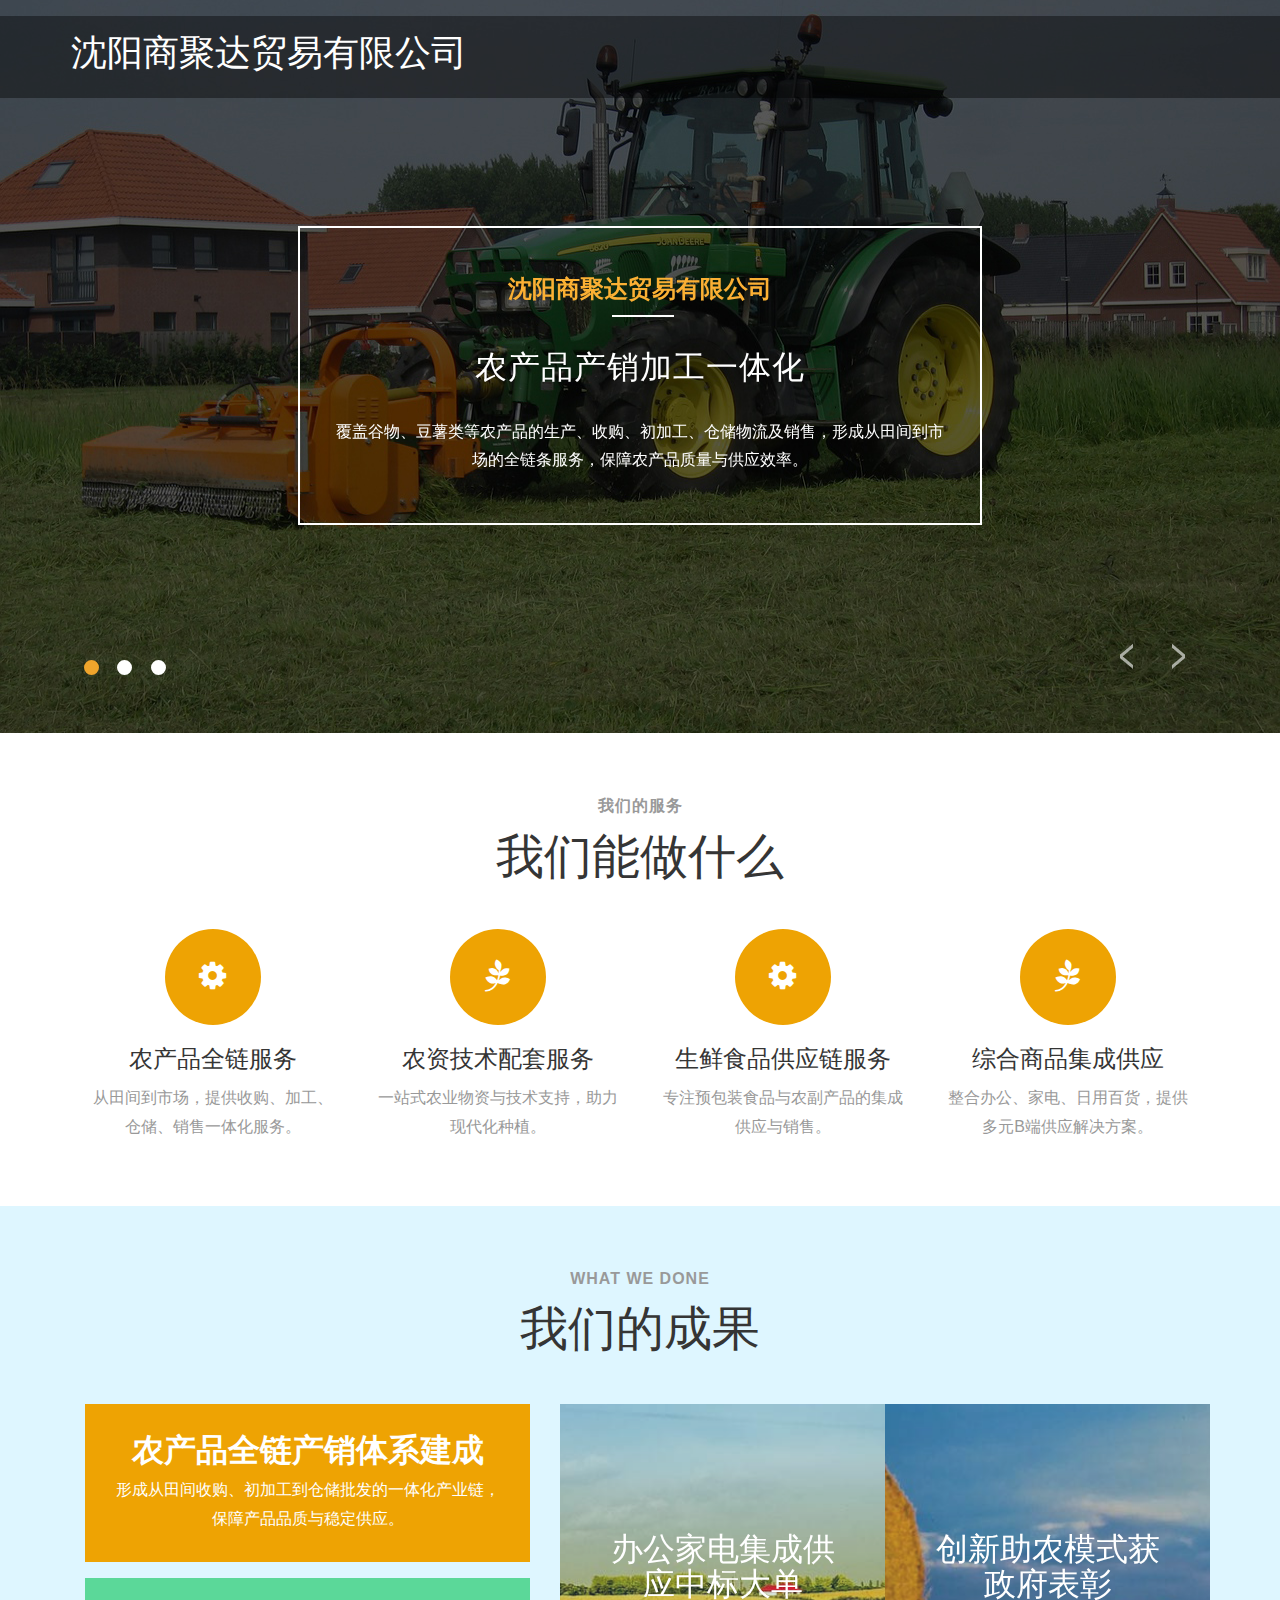
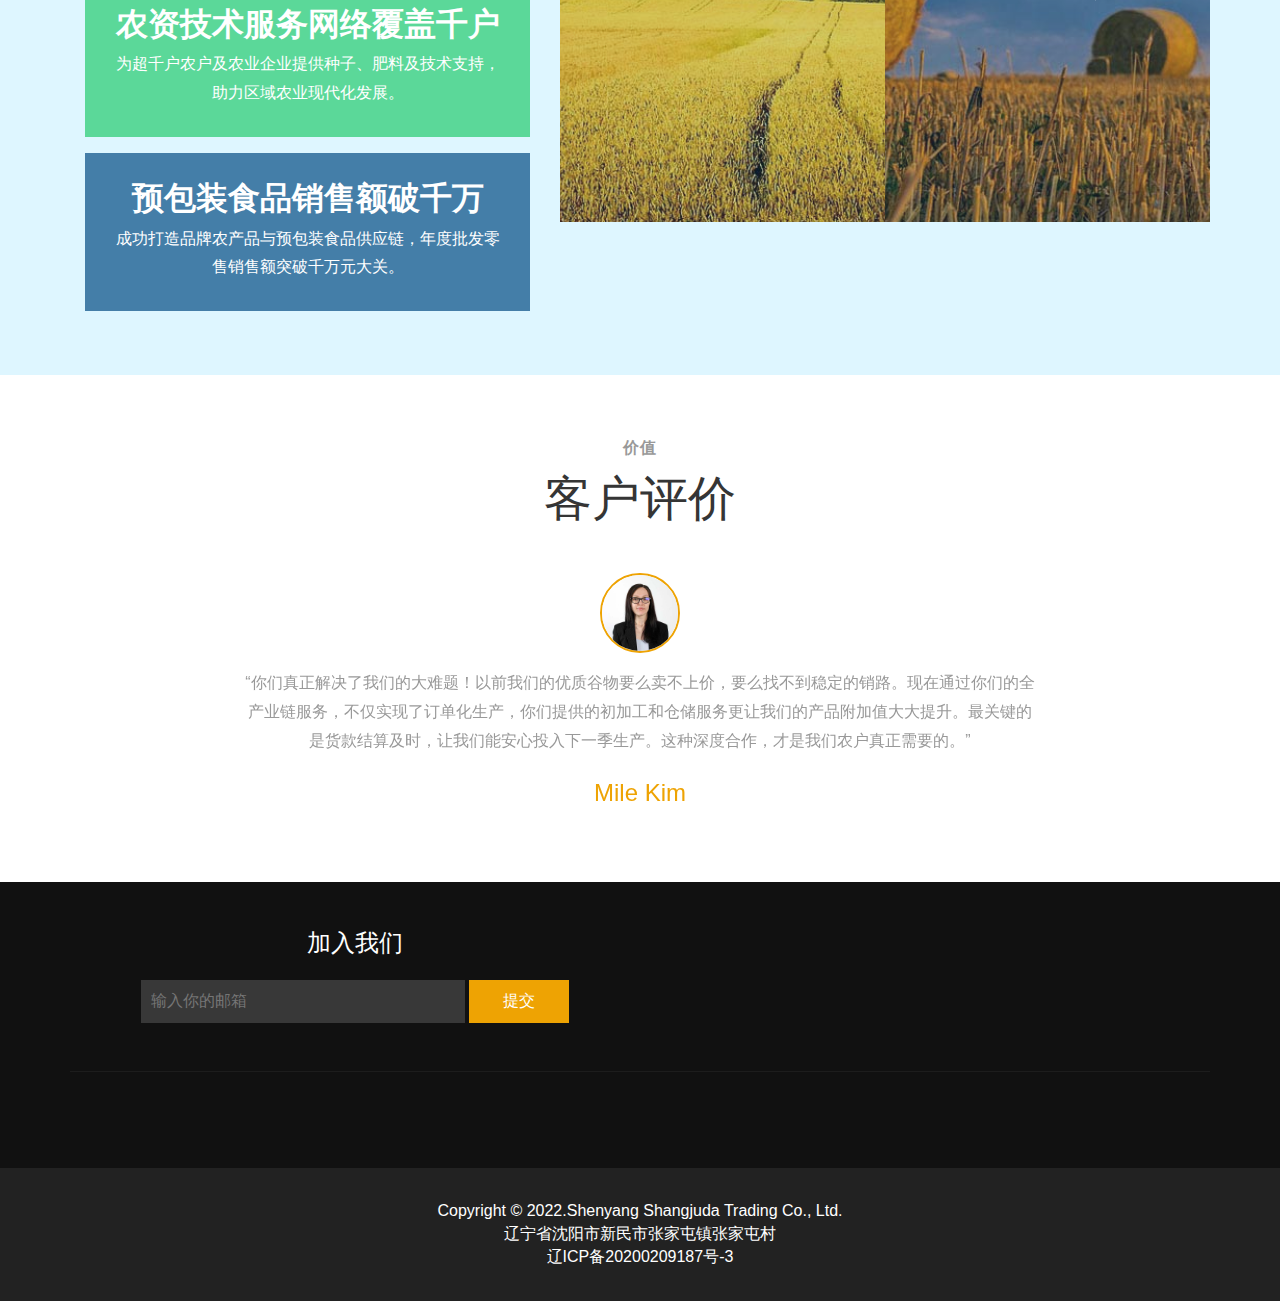
<file: index.html>
<!DOCTYPE html>
<html>
<head>
<title>Shangjuda</title>
<meta name="viewport" content="width=device-width, initial-scale=1">
<meta http-equiv="Content-Type" content="text/html; charset=utf-8" />
<meta name="keywords" content="" />
<script type="application/x-javascript"> addEventListener("load", function() { setTimeout(hideURLbar, 0); }, false); function hideURLbar(){ window.scrollTo(0,1); } </script>
<!-- bootstrap-css -->
<link href="css/bootstrap.css" rel="stylesheet" type="text/css" media="all" />
<!--// bootstrap-css -->
<!-- css -->
<link rel="stylesheet" href="css/style.css" type="text/css" media="all" />
<!--// css -->
<!-- font-awesome icons -->
<link href="css/font-awesome.css" rel="stylesheet"> 
<!-- //font-awesome icons -->
<!--<link href='http://fonts.useso.com/css?family=Oswald:400,700,300' rel='stylesheet' type='text/css'>
<link href='http://fonts.useso.com/css?family=Roboto+Condensed:400,700italic,700,400italic,300italic,300' rel='stylesheet' type='text/css'>-->
<script src="js/jquery-1.11.1.min.js"></script>
<script src="js/bootstrap.js"></script>
<script src="js/SmoothScroll.min.js"></script>
</head>
<body>
	<!-- banner -->
	<div class="banner">
		<div class="header">
			<div class="container">
				<nav class="navbar navbar-default">
					<div class="navbar-header">
						<button type="button" class="navbar-toggle" data-toggle="collapse" data-target="#bs-example-navbar-collapse-1">
							<span class="sr-only">Toggle navigation</span>
							<span class="icon-bar"></span>
							<span class="icon-bar"></span>
							<span class="icon-bar"></span>
						</button>
						<h1><a  href="index.html">沈阳商聚达贸易有限公司</a></h1>
					</div>
					<!-- top-nav -->
					<div class="collapse navbar-collapse" id="bs-example-navbar-collapse-1">
						<ul class="nav navbar-nav navbar-right cl-effect-5" id="cl-effect-5">
							
						</ul>	
						<div class="clearfix"> </div>	
					</div>
				</nav>
			</div>
		</div>
		<div class="banner-info">
			<div class="container">
				<div class="slider">
					<div class="callbacks_container">
						<ul class="rslides" id="slider4">
							<li>
								<div class="w3ls-text">
									<h5>沈阳商聚达贸易有限公司</h5>
									<h3>农产品产销加工一体化</h3>
									<p>覆盖谷物、豆薯类等农产品的生产、收购、初加工、仓储物流及销售，形成从田间到市场的全链条服务，保障农产品质量与供应效率。</p>
								</div>
							</li>
							<li>
								<div class="w3ls-text">
									<h5>沈阳商聚达贸易有限公司</h5>
									<h3>农业物资与技术服务</h3>
									<p>提供种子、肥料等农业生产资料，结合办公与电子设备支持，助力农业现代化升级，满足种植端到管理端的综合需求。</p>
								</div>
							</li>
							<li>
								<div class="w3ls-text">
									<h5>沈阳商聚达贸易有限公司</h5>
									<h3>多元商品供应链整合</h3>
									<p>整合文具、家电、日用百货等民用商品与农产品协同供应，打通B端与C端市场，增强渠道联动与客户黏性。</p>
								</div>
							</li>
						</ul>
					</div>
					<script src="js/responsiveslides.min.js"></script>
					<script>
						// You can also use "$(window).load(function() {"
						$(function () {
						  // Slideshow 4
						  $("#slider4").responsiveSlides({
							auto: true,
							pager:true,
							nav:true,
							speed: 500,
							namespace: "callbacks",
							before: function () {
							  $('.events').append("<li>before event fired.</li>");
							},
							after: function () {
							  $('.events').append("<li>after event fired.</li>");
							}
						  });
					
						});
					 </script>
					<!--banner Slider starts Here-->
				</div>
			</div>
		</div>
	</div>
	<!-- //banner -->
	<!-- services -->
	<div class="services">
		<div class="container">
			<div class="services-heading">
				<h5>我们的服务</h5>
				<h2>我们能做什么</h2>
			</div>
			<div class="services-grids">
				<div class="col-md-3 services-grid">
					<div class="hi-icon-wrap hi-icon-effect-2 hi-icon-effect-2a">
						<div class="hi-icon hi-icon-cog">
							<i class="fa fa-cog" aria-hidden="true"></i>
						</div>
					</div>
					<div class="services-grid-heading">
						<h3>农产品全链服务</h3>
						<p>从田间到市场，提供收购、加工、仓储、销售一体化服务。</p>
					</div>
				</div>
				<div class="col-md-3 services-grid">
					<div class="hi-icon-wrap hi-icon-effect-2 hi-icon-effect-2a">
						<div class="hi-icon hi-icon-clock">
							<i class="fa fa-pagelines" aria-hidden="true"></i>
						</div>
						<div class="services-grid-heading">
							<h3>农资技术配套服务</h3>
							<p>一站式农业物资与技术支持，助力现代化种植。</p>
						</div>
					</div>
				</div>
				<div class="col-md-3 services-grid">
					<div class="hi-icon-wrap hi-icon-effect-2 hi-icon-effect-2a">
						<div class="hi-icon hi-icon-cog">
							<i class="fa fa-cog" aria-hidden="true"></i>
						</div>
						<div class="services-grid-heading">
							<h3>生鲜食品供应链服务</h3>
							<p>专注预包装食品与农副产品的集成供应与销售。</p>
						</div>
					</div>
				</div>
				<div class="col-md-3 services-grid">
					<div class="hi-icon-wrap hi-icon-effect-2 hi-icon-effect-2a">
						<div class="hi-icon hi-icon-clock">
							<i class="fa fa-pagelines" aria-hidden="true"></i>
						</div>
						<div class="services-grid-heading">
							<h3>综合商品集成供应</h3>
							<p>整合办公、家电、日用百货，提供多元B端供应解决方案。</p>
						</div>
					</div>
				</div>
				<div class="clearfix"> </div>
			</div>
		</div>
	</div>
	<!-- //services -->
	<!-- welcome -->
	<div class="welcome">
		<div class="container">
			<div class="welcome-heading">
				<h5>What we done</h5>
				<h3>我们的成果</h3>
			</div>
			<div class="agile-welcome-grids">
				<div class="col-md-5 agile-welcome-grid-right">
						<div class="agileits-right">
							<h4>农产品全链产销体系建成</h4>
							<p>形成从田间收购、初加工到仓储批发的一体化产业链，保障产品品质与稳定供应。</p>
						</div>
						<div class="agileits-right">
							<h4>农资技术服务网络覆盖千户</h4>
							<p>为超千户农户及农业企业提供种子、肥料及技术支持，助力区域农业现代化发展。</p>
						</div>
						<div class="agileits-right">
							<h4>预包装食品销售额破千万</h4>
							<p>成功打造品牌农产品与预包装食品供应链，年度批发零售销售额突破千万元大关。</p>
						</div>
				</div>
				<div class="col-md-7 agile-welcome-grid">
					<div class="grid">
						<div class="col-md-6 agileits-left">
							<figure class="effect-chico">
								<img src="images/w1.jpg" alt="img15"/>
								<figcaption>
									<h4>办公家电集成供应中标大单</h4>
									<p>成为多家政府单位与企业的一站式采购供应商，中标多项年度办公物资集中采购项目。.</p>
								</figcaption>			
							</figure>
						</div>
						<div class="col-md-6 agileits-left">
							<figure class="effect-chico">
								<img src="images/w2.jpg" alt="img04"/>
								<figcaption>
									<h4>创新助农模式获政府表彰</h4>
									<p>通过“产销加工”一体化模式有效提升本地农产品价值，获得政府颁发的创新助农企业称号。</p>
								</figcaption>			
							</figure>
						</div>
						<div class="clearfix"> </div>
					</div>
				</div>
				<div class="clearfix"> </div>
			</div>
		</div>
	</div>
	<!-- //welcome -->
	<!-- testimonial -->
	<div class="testimonial">
		<div class="container">
			<div class="w3-testimonial-heading">
				<h5>价值</h5>
				<h3>客户评价</h3>
			</div>
			<div class="w3agile-slider">
				<ul class="rslides" id="slider3">
					<li>
						<div class="w3agile-slider-grid">
							<div class="w3agile-slider-grid-img">
								<img src="images/t1.jpg" alt="" />
							</div>
							<div class="w3agile-slider-grid-info">
								<p>“你们真正解决了我们的大难题！以前我们的优质谷物要么卖不上价，要么找不到稳定的销路。现在通过你们的全产业链服务，不仅实现了订单化生产，你们提供的初加工和仓储服务更让我们的产品附加值大大提升。最关键的是货款结算及时，让我们能安心投入下一季生产。这种深度合作，才是我们农户真正需要的。”</p>
								<h5>Mile Kim</h5>
							</div>
						</div>
					</li>
					<li>
						<div class="w3agile-slider-grid">
							<div class="w3agile-slider-grid-img">
								<img src="images/t2.jpg" alt="" />
							</div>
							<div class="w3agile-slider-grid-info">
								<p>“寻找一个可靠的一站式供应商并不容易，而你们恰恰满足了我们的多重需求。我们不仅从你们这里采购到品质稳定、包装规范的预包装农产品和食品，连门店所需的办公文具、日用百货也能一并配齐。这极大简化了我们的供应链管理，降低了采购成本。你们的物流效率尤其令人印象深刻，从未影响过我们的上新计划。”</p>
								<h5>Linly</h5>
							</div>
						</div>
					</li>
					<li>
						<div class="w3agile-slider-grid">
							<div class="w3agile-slider-grid-img">
								<img src="images/t3.jpg" alt="" />
							</div>
							<div class="w3agile-slider-grid-info">
								<p>“贵公司成功探索出了一个可复制、可持续的‘产销加工’一体化助农模式。你们不仅通过技术服务和农资供应精准赋能了小农户，更难能可贵的是搭建起了连接田间地头与广阔市场的桥梁，有效解决了农产品‘卖出难’问题。你们获得的创新表彰名副其实，是真正将社会效益与经济效益相结合的典范企业。”</p>
								<h5>Sam</h5>
							</div>
						</div>
					</li>
				</ul>
				<script>
						// You can also use "$(window).load(function() {"
						$(function () {
						  // Slideshow 4
						  $("#slider3").responsiveSlides({
							auto: true,
							pager:false,
							nav:false,
							speed: 500,
							namespace: "callbacks",
							before: function () {
							  $('.events').append("<li>before event fired.</li>");
							},
							after: function () {
							  $('.events').append("<li>after event fired.</li>");
							}
						  });
					
						});
				</script>
			</div>
		</div>
	</div>
	<!-- //testimonial -->
	<!-- footer -->
	<div class="footer">
		<div class="container">
			<div class="agileinfo-grids">
				<div class="col-md-6 agile-grid-left">
					<h4>加入我们</h4>
					<form action="#" method="post">
						<input type="email" id="mc4wp_email" name="EMAIL" placeholder="输入你的邮箱" required="">
						<input type="submit" value="提交">
					</form>
				</div>
				<div class="col-md-6 agile-grid-left agile-grid-right">
					<h4></h4>
					<div class="social">
						
					</div>
				</div>
				<div class="clearfix"> </div>
			</div>
			<div class="agile-nav">
				<ul>
		
				</ul>
			</div>
		</div>
	</div>
	<!-- //footer -->
	<!-- copyright -->
	<div class="copyright">
		<div class="container">
			<p>Copyright &copy; 2022.Shenyang Shangjuda Trading Co., Ltd.</p>
			<p class="copy_right"> 辽宁省沈阳市新民市张家屯镇张家屯村</p>
			<p class="copy_right" ><a href="http://beian.miit.gov.cn/"> 辽ICP备20200209187号-3 </a></p>
		</div>
	</div>
	<!-- //copyright -->
</body>	
</html>
</file>
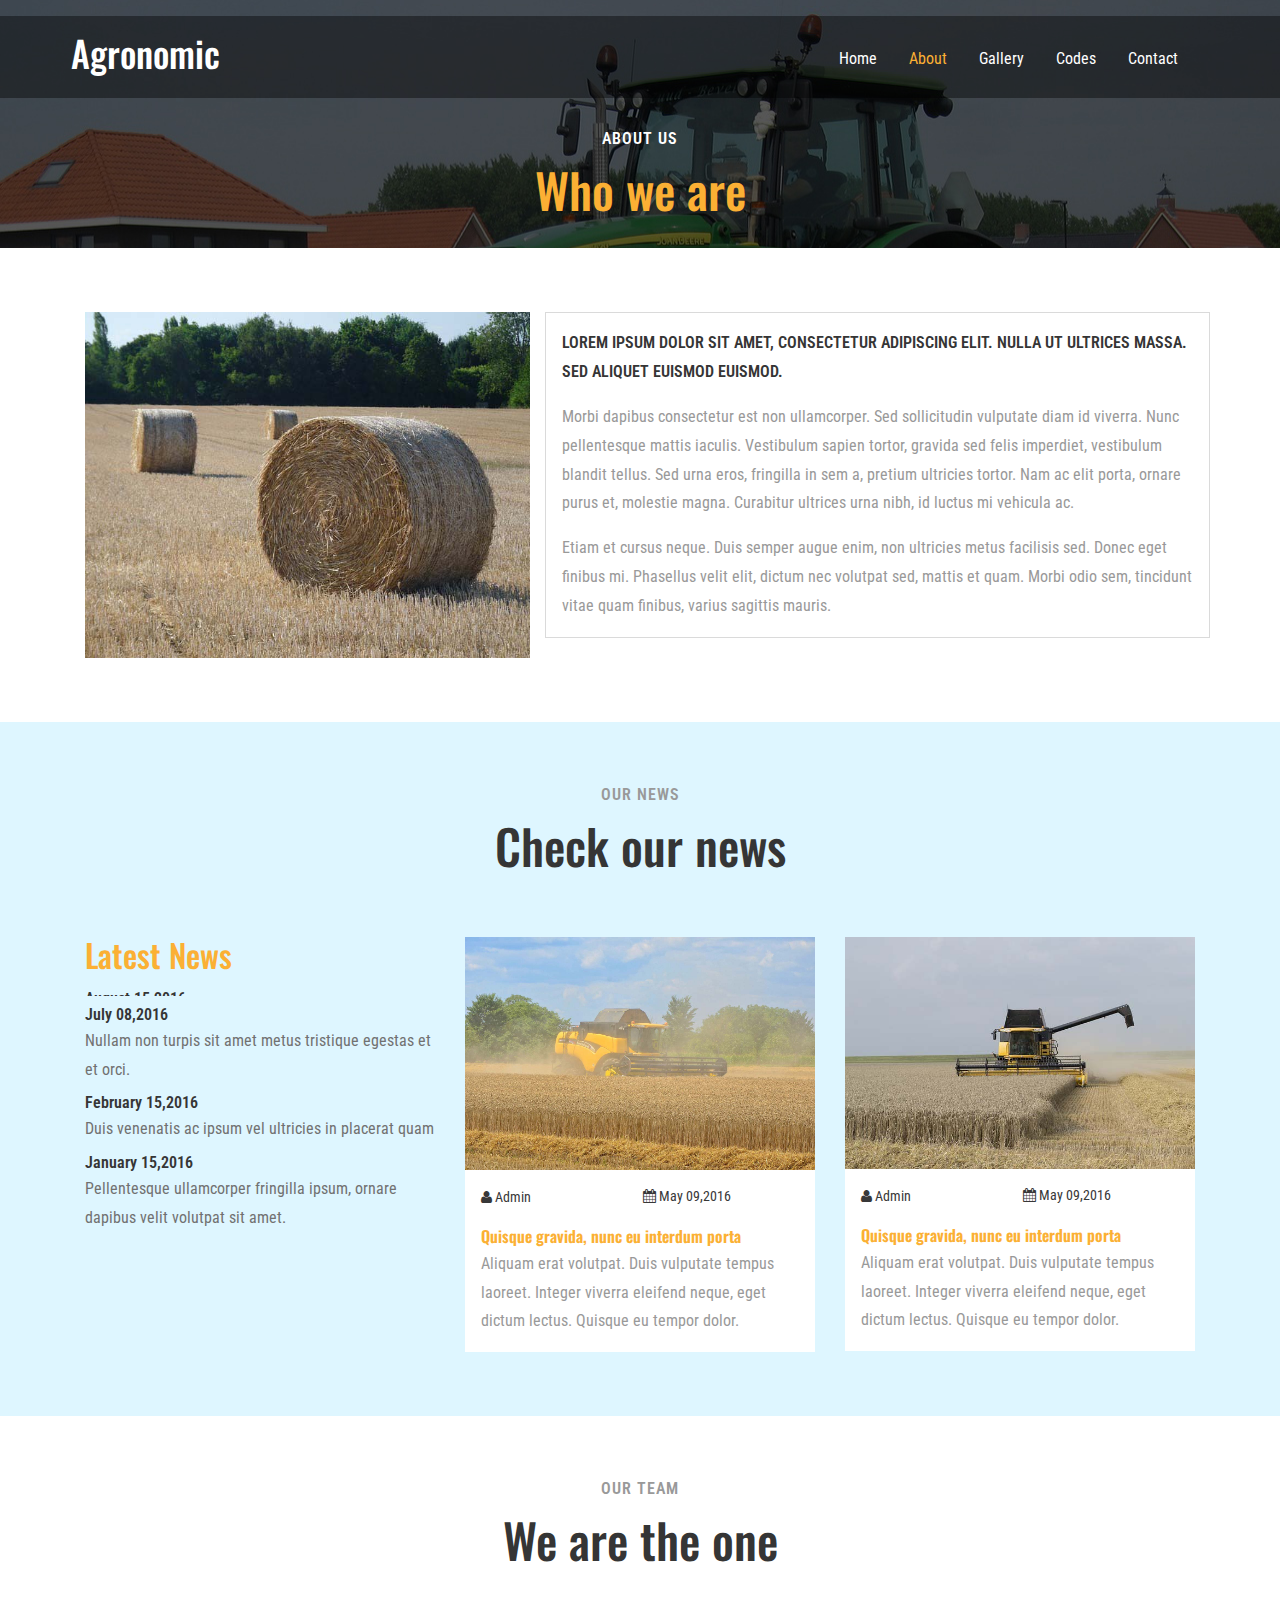
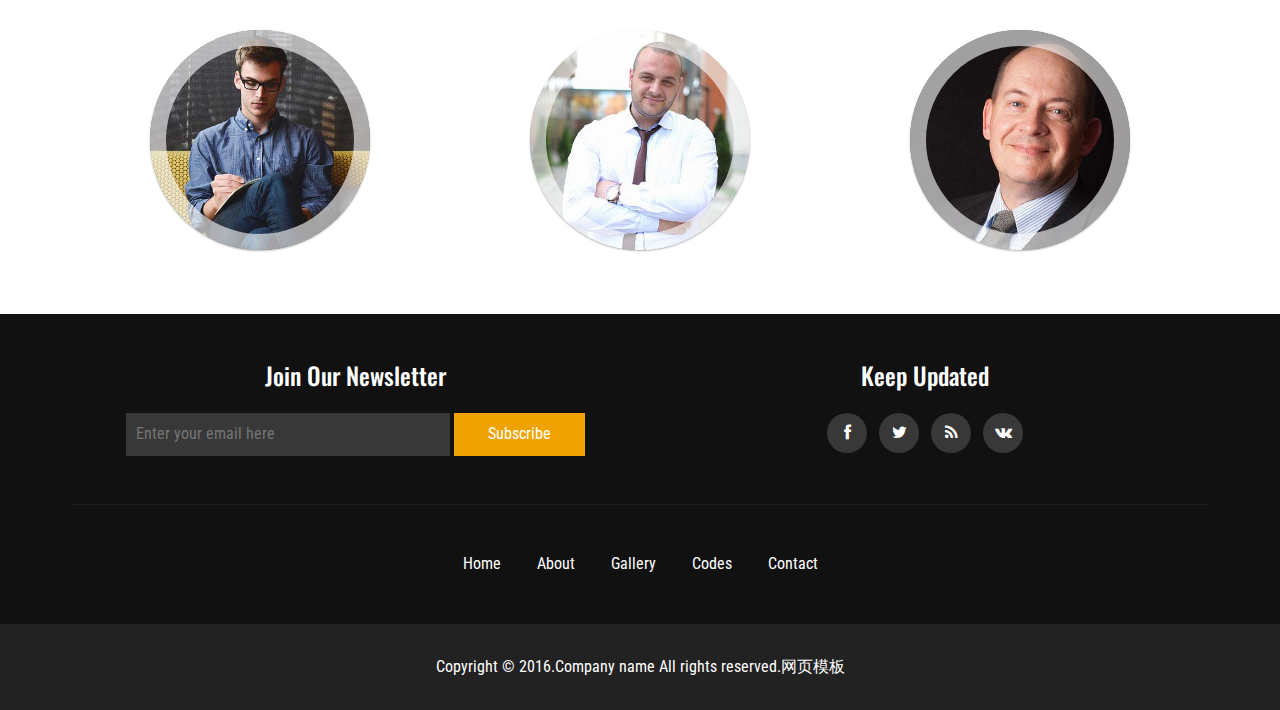
<file: about.html>
<!DOCTYPE html>
<html>
<head>
<title>About</title>
<meta name="viewport" content="width=device-width, initial-scale=1">
<meta http-equiv="Content-Type" content="text/html; charset=utf-8" />
<meta name="keywords" content="" />
<script type="application/x-javascript"> addEventListener("load", function() { setTimeout(hideURLbar, 0); }, false); function hideURLbar(){ window.scrollTo(0,1); } </script>
<!-- bootstrap-css -->
<link href="css/bootstrap.css" rel="stylesheet" type="text/css" media="all" />
<!--// bootstrap-css -->
<!-- css -->
<link rel="stylesheet" href="css/style.css" type="text/css" media="all" />
<!--// css -->
<!-- font-awesome icons -->
<link href="css/font-awesome.css" rel="stylesheet"> 
<!-- //font-awesome icons -->
<!-- font -->
<link href='http://fonts.useso.com/css?family=Oswald:400,700,300' rel='stylesheet' type='text/css'>
<link href='http://fonts.useso.com/css?family=Roboto+Condensed:400,700italic,700,400italic,300italic,300' rel='stylesheet' type='text/css'>
<!-- //font -->
<script src="js/jquery-1.11.1.min.js"></script>
<script src="js/bootstrap.js"></script>
<script src="js/SmoothScroll.min.js"></script>
</head>
<body>
	<!-- banner -->
	<div class="banner bg-img">
		<div class="header">
			<div class="container">
				<nav class="navbar navbar-default">
					<div class="navbar-header">
						<button type="button" class="navbar-toggle" data-toggle="collapse" data-target="#bs-example-navbar-collapse-1">
							<span class="sr-only">Toggle navigation</span>
							<span class="icon-bar"></span>
							<span class="icon-bar"></span>
							<span class="icon-bar"></span>
						</button>
						<h1><a  href="index.html">Agronomic</a></h1>
					</div>
					<!-- top-nav -->
					<div class="collapse navbar-collapse" id="bs-example-navbar-collapse-1">
						<ul class="nav navbar-nav navbar-right cl-effect-5" id="cl-effect-5">
							<li><a href="index.html"><span data-hover="Home">Home</span></a></li>
							<li><a href="about.html" class="active">About</a></li>
							<li><a href="gallery.html"><span data-hover="Gallery">Gallery</span></a></li>
							<li><a href="codes.html"><span data-hover="Codes">Codes</span></a></li>
							<li><a href="contact.html"><span data-hover="Contact">Contact</span></a></li>
						</ul>	
						<div class="clearfix"> </div>	
					</div>
				</nav>
			</div>
		</div>
		<div class="code-info">
			<div class="container">
				<div class="codes-heading">
					<h5>About Us</h5>
					<h2>Who we are</h2>
				</div>
			</div>
		</div>
	</div>
	<!-- //banner -->
	<!-- about -->
	<div class="about-top">
		<div class="container">
			<div class="agile-about-top-grids">
				<div class="col-md-5 agile-about-top-left">
					<div class="agile-about-top-left-info">
					</div>
				</div>
				<div class="col-md-7 agile-about-top-right">
					<h4>Lorem ipsum dolor sit amet, consectetur adipiscing elit. Nulla ut ultrices massa. Sed aliquet euismod euismod.</h4>
					<p>Morbi dapibus consectetur est non ullamcorper. Sed sollicitudin vulputate diam id viverra. Nunc pellentesque mattis iaculis. Vestibulum sapien tortor, gravida sed felis imperdiet, vestibulum blandit tellus. Sed urna eros, fringilla in sem a, pretium ultricies tortor. Nam ac elit porta, ornare purus et, molestie magna. Curabitur ultrices urna nibh, id luctus mi vehicula ac.
					<span>Etiam et cursus neque. Duis semper augue enim, non ultricies metus facilisis sed. Donec eget finibus mi. Phasellus velit elit, dictum nec volutpat sed, mattis et quam. Morbi odio sem, tincidunt vitae quam finibus, varius sagittis mauris.
					</span>
					</p>
				</div>
				<div class="clearfix"> </div>
			</div>
		</div>
	</div>
	<!-- news -->
	<div class="news">
		<div class="container">
			<div class="news-heading">
				<h5>Our News</h5>
				<h3>Check our news</h3>
			</div>
			<div class="news-grids">
				<div class="col-md-4 news-left">
					<div class="news-left-heading">
						<h3>Latest News</h3>
					</div>
					<!-- date -->
					<div id="design" class="date">
						<div id="cycler">   
							<div class="date-text">
								<a href="single.html">August 15,2016</a>
								<p>Lorem ipsum dolor sit amet, consectetur adipiscing elit.</p>
							</div>
							<div class="date-text">
								<a href="single.html">July 08,2016</a>
								<p>Nullam non turpis sit amet metus tristique egestas et et orci.</p>
							</div>
							<div class="date-text">
								<a href="single.html">February 15,2016</a>
								<p>Duis venenatis ac ipsum vel ultricies in placerat quam</p>
							</div>
							<div class="date-text">
								<a href="single.html">January 15,2016</a>
								<p>Pellentesque ullamcorper fringilla ipsum, ornare dapibus velit volutpat sit amet.</p>
							</div>
						</div>
						<script>
							function cycle($item, $cycler){
							setTimeout(cycle, 2000, $item.next(), $cycler);
																			
							$item.slideUp(1000,function(){
								$item.appendTo($cycler).show();        
							});
															
							}
							cycle($('#cycler div:first'),  $('#cycler'));
						</script>
					</div>
					<!-- //date -->
				</div>
				<div class="col-md-4 news-right news-right-middile">
					<div class="agile-news-grid-info">
						<div class="news-grid-info-img">
							<a href="single.html"><img src="images/n1.jpg" alt=""></a>
						</div>
						<div class="news-grid-info-bottom">
							<div class="date-grid">
								<div class="admin">
									<a href="#"><i class="fa fa-user" aria-hidden="true"></i> Admin</a>
								</div>
								<div class="time">
									<p><i class="fa fa-calendar" aria-hidden="true"></i> May 09,2016</p>
								</div>
								<div class="clearfix"> </div>
							</div>
							<div class="news-grid-info-bottom-text">
								<a href="single.html">Quisque gravida, nunc eu interdum porta</a>
								<p>Aliquam erat volutpat. Duis vulputate tempus laoreet. Integer viverra eleifend neque, eget dictum lectus. Quisque eu tempor dolor.</p>
							</div>
						</div>
					</div>
				</div>
				<div class="col-md-4 news-right">
					<div class="agile-news-grid-info">
						<div class="news-grid-info-img">
							<a href="single.html"><img src="images/n2.jpg" alt=""></a>
						</div>
						<div class="news-grid-info-bottom">
							<div class="date-grid">
								<div class="admin">
									<a href="#"><i class="fa fa-user" aria-hidden="true"></i> Admin</a>
								</div>
								<div class="time">
									<p><i class="fa fa-calendar" aria-hidden="true"></i> May 09,2016</p>
								</div>
								<div class="clearfix"> </div>
							</div>
							<div class="news-grid-info-bottom-text">
								<a href="single.html">Quisque gravida, nunc eu interdum porta</a>
								<p>Aliquam erat volutpat. Duis vulputate tempus laoreet. Integer viverra eleifend neque, eget dictum lectus. Quisque eu tempor dolor.</p>
							</div>
						</div>
					</div>
				</div>
				<div class="clearfix"> </div>
			</div>
		</div>
	</div>
	<!-- //news -->
	<!-- team -->
	<div class="team">
		<div class="container">
			<div class="team-heading">
				<h5>Our Team</h5>
				<h3>We are the one</h3>
			</div>
			<div class="team-grids">
				<!-- Bottom to top-->
					<div class="col-sm-4 team-grid">
						<!-- normal -->
						<div class="ih-item circle effect10 bottom_to_top">
							<div class="img"><img src="images/t2.jpg" alt="img"></div>
							<div class="info">
								<h3>David Watson</h3>
								<div class="icons">
									<ul>
										<li><a href="#"><i class="fa fa-facebook"></i></a></li>
										<li><a href="#"><i class="fa fa-twitter"></i></a></li>
										<li><a href="#"><i class="fa fa-google-plus" aria-hidden="true"></i></a></li>
									</ul>
								</div>
							</div>
						</div>
						<!-- end normal -->
					</div>
					<div class="col-sm-4 team-grid">
						<!-- normal -->
						<div class="ih-item circle effect10 bottom_to_top">
							<div class="img"><img src="images/t3.jpg" alt="img"></div>
							<div class="info">
								<h3>Shane Smith</h3>
								<div class="icons">
									<ul>
										<li><a href="#"><i class="fa fa-facebook"></i></a></li>
										<li><a href="#"><i class="fa fa-twitter"></i></a></li>
										<li><a href="#"><i class="fa fa-google-plus" aria-hidden="true"></i></a></li>
									</ul>
								</div>
							</div>
						</div>
						<!-- end normal -->
					</div>
					<div class="col-sm-4 team-grid">
						<!-- normal -->
						<div class="ih-item circle effect10 bottom_to_top">
							<div class="img"><img src="images/t4.jpg" alt="img"></div>
							<div class="info">
								<h3>Steve Warner</h3>
								<div class="icons">
									<ul>
										<li><a href="#"><i class="fa fa-facebook"></i></a></li>
										<li><a href="#"><i class="fa fa-twitter"></i></a></li>
										<li><a href="#"><i class="fa fa-google-plus" aria-hidden="true"></i></a></li>
									</ul>
								</div>
							</div>
						</div>
						<!-- end normal -->
					</div>
					<div class="clearfix"> </div>
				<!-- end Bottom to top-->
			</div>
		</div>
	</div>
	<!-- //team -->
	<!-- //about -->
	<!-- footer -->
	<div class="footer">
		<div class="container">
			<div class="agileinfo-grids">
				<div class="col-md-6 agile-grid-left">
					<h4>Join Our Newsletter</h4>
					<form action="#" method="post">
						<input type="email" id="mc4wp_email" name="EMAIL" placeholder="Enter your email here" required="">
						<input type="submit" value="Subscribe">
					</form>
				</div>
				<div class="col-md-6 agile-grid-left agile-grid-right">
					<h4>Keep Updated</h4>
					<div class="social">
						<ul>
							<li><a href="#"><i class="fa fa-facebook"></i></a></li>
							<li><a href="#"><i class="fa fa-twitter"></i></a></li>
							<li><a href="#"><i class="fa fa-rss"></i></a></li>
							<li><a href="#"><i class="fa fa-vk"></i></a></li>
						</ul>
					</div>
				</div>
				<div class="clearfix"> </div>
			</div>
			<div class="agile-nav">
				<ul>
					<li><a href="index.html">Home</a></li>
					<li><a href="about.html">About</a></li>
					<li><a href="gallery.html">Gallery</a></li>
					<li><a href="codes.html">Codes</a></li>
					<li><a href="contact.html">Contact</a></li>
				</ul>
			</div>
		</div>
	</div>
	<!-- //footer -->
	<!-- copyright -->
	<div class="copyright">
		<div class="container">
			<p>Copyright &copy; 2016.Company name All rights reserved.<a target="_blank" href="http://sc.chinaz.com/moban/">&#x7F51;&#x9875;&#x6A21;&#x677F;</a></p>
		</div>
	</div>
	<!-- //copyright -->
</body>	
</html>
</file>
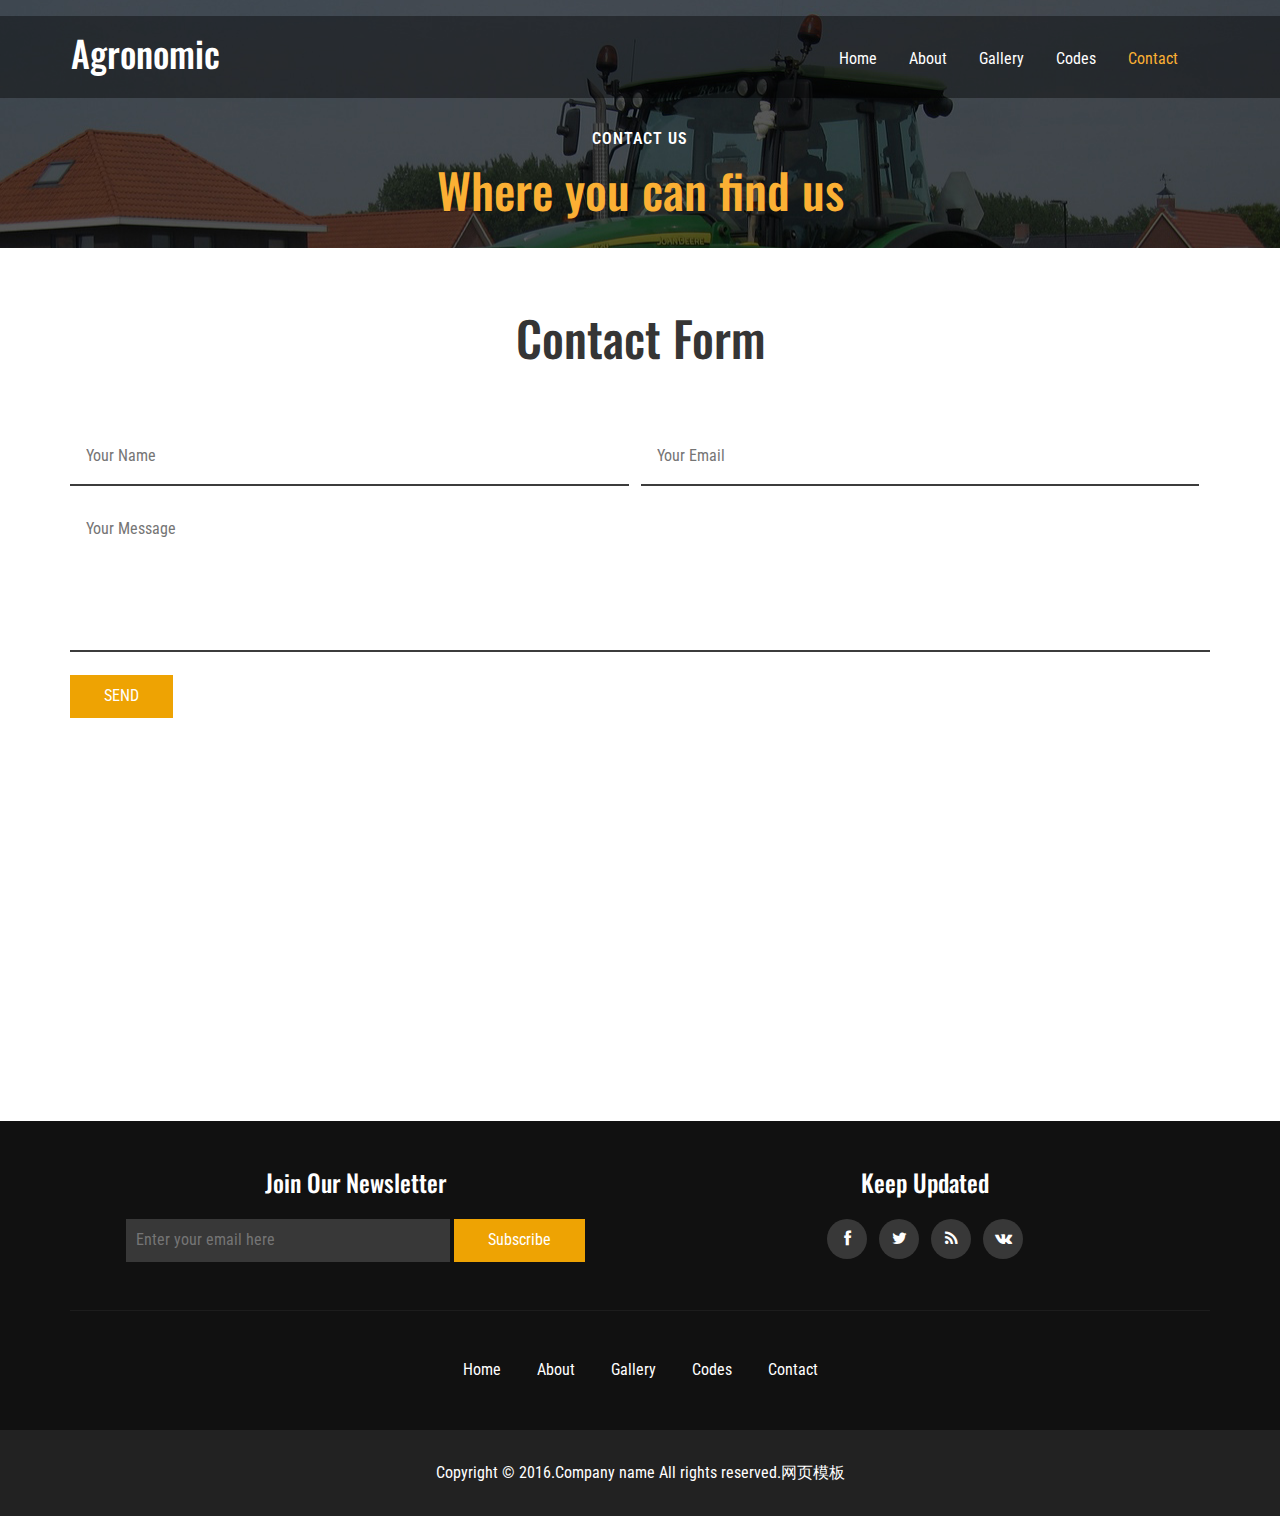
<file: contact.html>
<!DOCTYPE html>
<html>
<head>
<title>Contact</title>
<meta name="viewport" content="width=device-width, initial-scale=1">
<meta http-equiv="Content-Type" content="text/html; charset=utf-8" />
<meta name="keywords" content="" />
<script type="application/x-javascript"> addEventListener("load", function() { setTimeout(hideURLbar, 0); }, false); function hideURLbar(){ window.scrollTo(0,1); } </script>
<!-- bootstrap-css -->
<link href="css/bootstrap.css" rel="stylesheet" type="text/css" media="all" />
<!--// bootstrap-css -->
<!-- css -->
<link rel="stylesheet" href="css/style.css" type="text/css" media="all" />
<!--// css -->
<!-- font-awesome icons -->
<link href="css/font-awesome.css" rel="stylesheet"> 
<!-- //font-awesome icons -->
<!-- font -->
<link href='http://fonts.useso.com/css?family=Oswald:400,700,300' rel='stylesheet' type='text/css'>
<link href='http://fonts.useso.com/css?family=Roboto+Condensed:400,700italic,700,400italic,300italic,300' rel='stylesheet' type='text/css'>
<!-- //font -->
<script src="js/jquery-1.11.1.min.js"></script>
<script src="js/bootstrap.js"></script>
<script src="js/SmoothScroll.min.js"></script>
</head>
<body>
	<!-- banner -->
	<div class="banner bg-img">
		<div class="header">
			<div class="container">
				<nav class="navbar navbar-default">
					<div class="navbar-header">
						<button type="button" class="navbar-toggle" data-toggle="collapse" data-target="#bs-example-navbar-collapse-1">
							<span class="sr-only">Toggle navigation</span>
							<span class="icon-bar"></span>
							<span class="icon-bar"></span>
							<span class="icon-bar"></span>
						</button>
						<h1><a  href="index.html">Agronomic</a></h1>
					</div>
					<!-- top-nav -->
					<div class="collapse navbar-collapse" id="bs-example-navbar-collapse-1">
						<ul class="nav navbar-nav navbar-right cl-effect-5" id="cl-effect-5">
							<li><a href="index.html"><span data-hover="Home">Home</span></a></li>
							<li><a href="about.html"><span data-hover="About">About</span></a></li>
							<li><a href="gallery.html"><span data-hover="Gallery">Gallery</span></a></li>
							<li><a href="codes.html"><span data-hover="Codes">Codes</span></a></li>
							<li><a href="contact.html" class="active">Contact</a></li>
						</ul>	
						<div class="clearfix"> </div>	
					</div>
				</nav>
			</div>
		</div>
		<div class="code-info">
			<div class="container">
				<div class="codes-heading">
					<h5>Contact Us</h5>
					<h2>Where you can find us</h2>
				</div>
			</div>
		</div>
	</div>
	<!-- //banner -->
	<!-- contact -->
	<div class="contact">
		<div class="container">
			<div class="agile-contact-form">
				<div class="agile-contact-form-heading">
					<h3>Contact Form</h3>
				</div>
				<form action="#" method="post">
					<input type="text" name="Your Name" placeholder="Your Name" required="">
					<input type="email" name="Your Email" placeholder="Your Email" required="">
					<textarea name="Your Message" placeholder="Your Message" required=""></textarea>
					<input type="submit" value="SEND">
				</form>
				<div class="w3agile-map">
					<iframe src="https://www.google.com/maps/embed?pb=!1m10!1m8!1m3!1d86258.20905457705!2d-82.56985214706441!3d36.53988771087049!3m2!1i1024!2i768!4f13.1!5e0!3m2!1sen!2sin!4v1463030942772" allowfullscreen=""></iframe>
				</div>
			</div>
		</div>
	</div>
	<!-- //contact -->
	<!-- footer -->
	<div class="footer">
		<div class="container">
			<div class="agileinfo-grids">
				<div class="col-md-6 agile-grid-left">
					<h4>Join Our Newsletter</h4>
					<form action="#" method="post">
						<input type="email" id="mc4wp_email" name="EMAIL" placeholder="Enter your email here" required="">
						<input type="submit" value="Subscribe">
					</form>
				</div>
				<div class="col-md-6 agile-grid-left agile-grid-right">
					<h4>Keep Updated</h4>
					<div class="social">
						<ul>
							<li><a href="#"><i class="fa fa-facebook"></i></a></li>
							<li><a href="#"><i class="fa fa-twitter"></i></a></li>
							<li><a href="#"><i class="fa fa-rss"></i></a></li>
							<li><a href="#"><i class="fa fa-vk"></i></a></li>
						</ul>
					</div>
				</div>
				<div class="clearfix"> </div>
			</div>
			<div class="agile-nav">
				<ul>
					<li><a href="index.html">Home</a></li>
					<li><a href="about.html">About</a></li>
					<li><a href="gallery.html">Gallery</a></li>
					<li><a href="codes.html">Codes</a></li>
					<li><a href="contact.html">Contact</a></li>
				</ul>
			</div>
		</div>
	</div>
	<!-- //footer -->
	<!-- copyright -->
	<div class="copyright">
		<div class="container">
			<p>Copyright &copy; 2016.Company name All rights reserved.<a target="_blank" href="http://sc.chinaz.com/moban/">&#x7F51;&#x9875;&#x6A21;&#x677F;</a></p>
		</div>
	</div>
	<!-- //copyright -->
</body>	
</html>
</file>
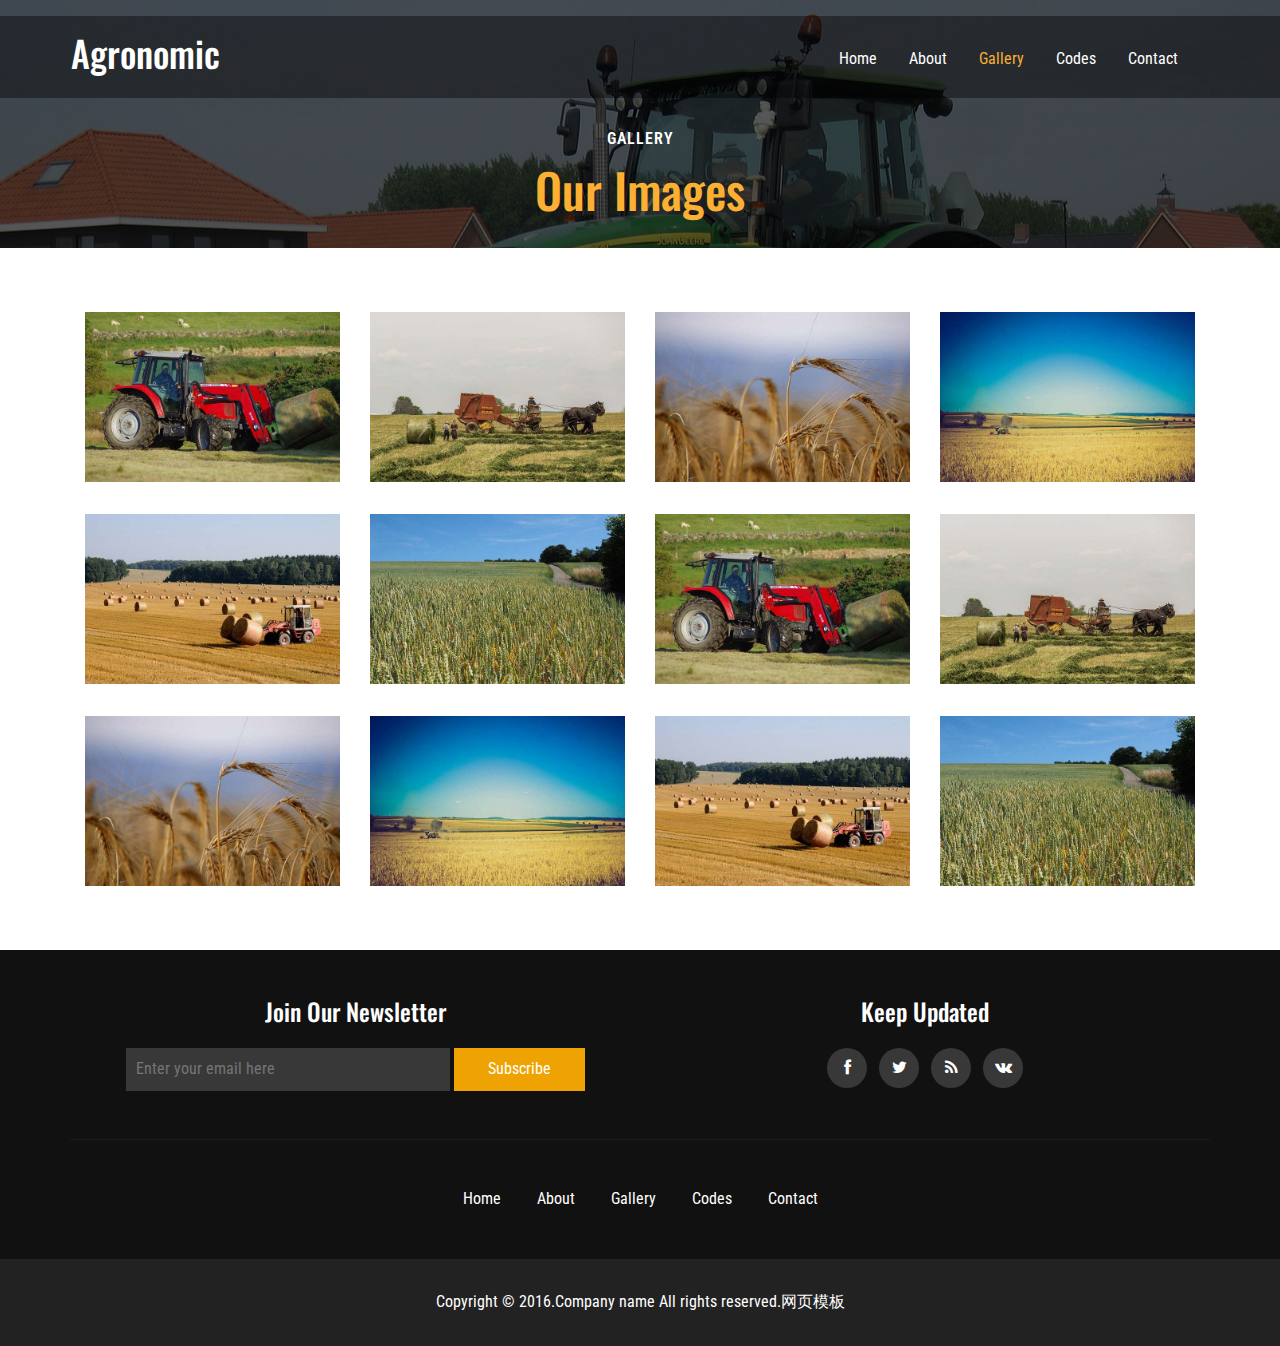
<file: gallery.html>
<!DOCTYPE html>
<html>
<head>
<title>Gallery</title>
<meta name="viewport" content="width=device-width, initial-scale=1">
<meta http-equiv="Content-Type" content="text/html; charset=utf-8" />
<meta name="keywords" content="" />
<script type="application/x-javascript"> addEventListener("load", function() { setTimeout(hideURLbar, 0); }, false); function hideURLbar(){ window.scrollTo(0,1); } </script>
<!-- bootstrap-css -->
<link href="css/bootstrap.css" rel="stylesheet" type="text/css" media="all" />
<!--// bootstrap-css -->
<!-- css -->
<link rel="stylesheet" href="css/style.css" type="text/css" media="all" />
<!--// css -->
<!-- font-awesome icons -->
<link href="css/font-awesome.css" rel="stylesheet"> 
<!-- //font-awesome icons -->
<!-- font -->
<link href='http://fonts.useso.com/css?family=Oswald:400,700,300' rel='stylesheet' type='text/css'>
<link href='http://fonts.useso.com/css?family=Roboto+Condensed:400,700italic,700,400italic,300italic,300' rel='stylesheet' type='text/css'>
<!-- //font -->
<script src="js/jquery-1.11.1.min.js"></script>
<script src="js/bootstrap.js"></script>
<script src="js/SmoothScroll.min.js"></script>
  <link rel="stylesheet" href="css/lsb.css">
<script src="js/lsb.js"></script>
</head>
<body>
	<!-- banner -->
	<div class="banner bg-img">
		<div class="header">
			<div class="container">
				<nav class="navbar navbar-default">
					<div class="navbar-header">
						<button type="button" class="navbar-toggle" data-toggle="collapse" data-target="#bs-example-navbar-collapse-1">
							<span class="sr-only">Toggle navigation</span>
							<span class="icon-bar"></span>
							<span class="icon-bar"></span>
							<span class="icon-bar"></span>
						</button>
						<h1><a  href="index.html">Agronomic</a></h1>
					</div>
					<!-- top-nav -->
					<div class="collapse navbar-collapse" id="bs-example-navbar-collapse-1">
						<ul class="nav navbar-nav navbar-right cl-effect-5" id="cl-effect-5">
							<li><a href="index.html"><span data-hover="Home">Home</span></a></li>
							<li><a href="about.html"><span data-hover="About">About</span></a></li>
							<li><a href="gallery.html" class="active">Gallery</a></li>
							<li><a href="codes.html"><span data-hover="Codes">Codes</span></a></li>
							<li><a href="contact.html"><span data-hover="Contact">Contact</span></a></li>
						</ul>	
						<div class="clearfix"> </div>	
					</div>
				</nav>
			</div>
		</div>
		<div class="code-info">
			<div class="container">
				<div class="codes-heading">
					<h5>Gallery</h5>
					<h2>Our Images</h2>
				</div>
			</div>
		</div>
	</div>
	<!-- //banner -->
	<!-- gallery -->
	<div class="gallery-grids">
		<div class="container">
			<div class="show-reel">
				<div class="col-md-3 agile-gallery-grid">
					<div class="agile-gallery">
						<a href="images/g1.jpg" class="lsb-preview" data-lsb-group="header">
							<img src="images/g1.jpg" alt="" />
							<div class="agileits-caption">
								<h4>Consectetur</h4>
								<p>Sed ultricies non sem sit amet laoreet. Ut semper erat erat.</p>
							</div>
						</a>
					</div>
				</div>
				<div class="col-md-3 agile-gallery-grid">
					<div class="agile-gallery">
						<a href="images/g2.jpg" class="lsb-preview" data-lsb-group="header">
							<img src="images/g2.jpg" alt="" />
							<div class="agileits-caption">
								<h4>Consectetur</h4>
								<p>Sed ultricies non sem sit amet laoreet. Ut semper erat erat.</p>
							</div>
						</a>
					</div>
				</div>
				<div class="col-md-3 agile-gallery-grid">
					<div class="agile-gallery">
						<a href="images/g3.jpg" class="lsb-preview" data-lsb-group="header">
							<img src="images/g3.jpg" alt="" />
							<div class="agileits-caption">
								<h4>Consectetur</h4>
								<p>Sed ultricies non sem sit amet laoreet. Ut semper erat erat.</p>
							</div>
						</a>
					</div>
				</div>
				<div class="col-md-3 agile-gallery-grid">
					<div class="agile-gallery">
						<a href="images/g4.jpg" class="lsb-preview" data-lsb-group="header">
							<img src="images/g4.jpg" alt="" />
							<div class="agileits-caption">
								<h4>Consectetur</h4>
								<p>Sed ultricies non sem sit amet laoreet. Ut semper erat erat.</p>
							</div>
						</a>
					</div>
				</div>
				<div class="clearfix"> </div>
			</div>
			<div class="show-reel">
				<div class="col-md-3 agile-gallery-grid">
					<div class="agile-gallery">
						<a href="images/g5.jpg" class="lsb-preview" data-lsb-group="header">
							<img src="images/g5.jpg" alt="" />
							<div class="agileits-caption">
								<h4>Consectetur</h4>
								<p>Sed ultricies non sem sit amet laoreet. Ut semper erat erat.</p>
							</div>
						</a>
					</div>
				</div>
				<div class="col-md-3 agile-gallery-grid">
					<div class="agile-gallery">
						<a href="images/g6.jpg" class="lsb-preview" data-lsb-group="header">
							<img src="images/g6.jpg" alt="" />
							<div class="agileits-caption">
								<h4>Consectetur</h4>
								<p>Sed ultricies non sem sit amet laoreet. Ut semper erat erat.</p>
							</div>
						</a>
					</div>
				</div>
				<div class="col-md-3 agile-gallery-grid">
					<div class="agile-gallery">
						<a href="images/g1.jpg" class="lsb-preview" data-lsb-group="header">
							<img src="images/g1.jpg" alt="" />
							<div class="agileits-caption">
								<h4>Consectetur</h4>
								<p>Sed ultricies non sem sit amet laoreet. Ut semper erat erat.</p>
							</div>
						</a>
					</div>
				</div>
				<div class="col-md-3 agile-gallery-grid">
					<div class="agile-gallery">
						<a href="images/g2.jpg" class="lsb-preview" data-lsb-group="header">
							<img src="images/g2.jpg" alt="" />
							<div class="agileits-caption">
								<h4>Consectetur</h4>
								<p>Sed ultricies non sem sit amet laoreet. Ut semper erat erat.</p>
							</div>
						</a>
					</div>
				</div>
				<div class="clearfix"> </div>
			</div>
			<div class="show-reel">
				<div class="col-md-3 agile-gallery-grid">
					<div class="agile-gallery">
						<a href="images/g3.jpg" class="lsb-preview" data-lsb-group="header">
							<img src="images/g3.jpg" alt="" />
							<div class="agileits-caption">
								<h4>Consectetur</h4>
								<p>Sed ultricies non sem sit amet laoreet. Ut semper erat erat.</p>
							</div>
						</a>
					</div>
				</div>
				<div class="col-md-3 agile-gallery-grid">
					<div class="agile-gallery">
						<a href="images/g4.jpg" class="lsb-preview" data-lsb-group="header">
							<img src="images/g4.jpg" alt="" />
							<div class="agileits-caption">
								<h4>Consectetur</h4>
								<p>Sed ultricies non sem sit amet laoreet. Ut semper erat erat.</p>
							</div>
						</a>
					</div>
				</div>
				<div class="col-md-3 agile-gallery-grid">
					<div class="agile-gallery">
						<a href="images/g5.jpg" class="lsb-preview" data-lsb-group="header">
							<img src="images/g5.jpg" alt="" />
							<div class="agileits-caption">
								<h4>Consectetur</h4>
								<p>Sed ultricies non sem sit amet laoreet. Ut semper erat erat.</p>
							</div>
						</a>
					</div>
				</div>
				<div class="col-md-3 agile-gallery-grid">
					<div class="agile-gallery">
						<a href="images/g6.jpg" class="lsb-preview" data-lsb-group="header">
							<img src="images/g6.jpg" alt="" />
							<div class="agileits-caption">
								<h4>Consectetur</h4>
								<p>Sed ultricies non sem sit amet laoreet. Ut semper erat erat.</p>
							</div>
						</a>
					</div>
				</div>
				<div class="clearfix"> </div>
			</div>
			<script>
				$(window).load(function() {
				  $.fn.lightspeedBox();
				});

			</script>
		</div>
	</div>
	<!-- //gallery -->
	<!-- footer -->
	<div class="footer">
		<div class="container">
			<div class="agileinfo-grids">
				<div class="col-md-6 agile-grid-left">
					<h4>Join Our Newsletter</h4>
					<form action="#" method="post">
						<input type="email" id="mc4wp_email" name="EMAIL" placeholder="Enter your email here" required="">
						<input type="submit" value="Subscribe">
					</form>
				</div>
				<div class="col-md-6 agile-grid-left agile-grid-right">
					<h4>Keep Updated</h4>
					<div class="social">
						<ul>
							<li><a href="#"><i class="fa fa-facebook"></i></a></li>
							<li><a href="#"><i class="fa fa-twitter"></i></a></li>
							<li><a href="#"><i class="fa fa-rss"></i></a></li>
							<li><a href="#"><i class="fa fa-vk"></i></a></li>
						</ul>
					</div>
				</div>
				<div class="clearfix"> </div>
			</div>
			<div class="agile-nav">
				<ul>
					<li><a href="index.html">Home</a></li>
					<li><a href="about.html">About</a></li>
					<li><a href="gallery.html">Gallery</a></li>
					<li><a href="codes.html">Codes</a></li>
					<li><a href="contact.html">Contact</a></li>
				</ul>
			</div>
		</div>
	</div>
	<!-- //footer -->
	<!-- copyright -->
	<div class="copyright">
		<div class="container">
			<p>Copyright &copy; 2016.Company name All rights reserved.<a target="_blank" href="http://sc.chinaz.com/moban/">&#x7F51;&#x9875;&#x6A21;&#x677F;</a></p>
		</div>
	</div>
	<!-- //copyright -->
</body>	
</html>
</file>
<file: css/style.css>
body a {
  transition: 0.5s all;
  -webkit-transition: 0.5s all;
  -o-transition: 0.5s all;
  -moz-transition: 0.5s all;
  -ms-transition: 0.5s all;
}
html, body{
    font-size: 100%;
	font-family: 'Roboto Condensed', sans-serif;
	background:#FFFFFF;
}
/*-- banner --*/
.banner{
    background: url(../images/banner3.jpg) no-repeat 0px -90px;
    background-size: cover;
    padding: 1em 0 5em;
}
/*-- top-nav --*/
.header {
    background: rgba(0, 0, 0, 0.4);
    padding: 1em 0;
}
.navbar-header h1{
	margin:0;
}
.navbar-header h1 a {
    color: #ffffff;
    text-decoration: none;
    display: block;
    margin: 0;
    font-size: 1em;
    font-family: 'Oswald', sans-serif;
}
nav.navbar.navbar-default {
    background: none !important;
    padding: 0 !important;
    margin: 0;
}
ul.nav.navbar-nav.navbar-right {
    margin: 1em 0 0 0;
}
ul.nav.navbar-nav.navbar-right li {
    margin: 0 1em;
}
ul.nav.navbar-nav.navbar-right li:nth-child(6) {
    margin-right: 0;
}
.navbar-default .navbar-nav > li > a {
    color: #FFFFFF;
    font-size: 1em;
    padding: 0;
    position: relative;
}
.navbar-default .navbar-nav > li > a:hover, .navbar-default .navbar-nav > li > a:focus, .navbar-default .navbar-nav li a.active {
    color: #fbb034;
}
/*-- //top-nav --*/
/* Effect 5: same word slide in */
.cl-effect-5 a {
	overflow: hidden;
	padding: 0 4px;
}

.cl-effect-5 a span {
	position: relative;
	display: inline-block;
	-webkit-transition: -webkit-transform 0.3s;
	-moz-transition: -moz-transform 0.3s;
	transition: transform 0.3s;
}

.cl-effect-5 a span::before {
	position: absolute;
	top: 100%;
	content: attr(data-hover);
	-webkit-transform: translate3d(0,0,0);
	-moz-transform: translate3d(0,0,0);
	transform: translate3d(0,0,0);
}

.cl-effect-5 a:hover span,
.cl-effect-5 a:focus span {
	-webkit-transform: translateY(-100%);
	-moz-transform: translateY(-100%);
	transform: translateY(-100%);
}

/*-- banner-info --*/
.banner-info{
    padding: 8em 0;
}
.w3ls-text{
    padding: 3em 2em;
    border: solid 2px #FFFFFF;
    width: 60%;
    text-align: center;
    margin: 0 auto;
}
.w3ls-text h3{
	font-size: 2em;
    color: #FFFFFF;
    margin: 0;
    font-family: 'Oswald', sans-serif;
    letter-spacing: 1px;
}
.w3ls-text h5{
    font-size: 1.5em;
    text-transform: uppercase;
    margin: 0;
    position: relative;
    font-weight: 600;
    color: #fbb034;
    padding-bottom: 2em;
}
.w3ls-text h5:after{
    content: '';
    position: absolute;
    height: 2px;
    width: 10%;
    background: #FFFFFF;
    top: 39px;
    left: 280px;
}
.w3ls-text p{
	font-size:1em;
	line-height:1.8em;
	margin:2em 0 0 0;
	color:#FFFFFF;
}
/*--slider--*/
#slider2,
#slider3 {
  box-shadow: none;
  -moz-box-shadow: none;
  -webkit-box-shadow: none;
  margin: 0 auto;
}
.rslides_tabs li:first-child {
  margin-left: 0;
}
.rslides_tabs .rslides_here a {
  background: rgba(255,255,255,.1);
  color: #fff;
  font-weight: bold;
}
.events {
  list-style: none;
}
.callbacks_container {
  position: relative;
  float: left;
  width: 100%;
}
.callbacks {
  position: relative;
  list-style: none;
  overflow: hidden;
  width: 100%;
  padding: 0;
  margin: 0;
}
.callbacks li {
  position: absolute;
  width: 100%;
}
.callbacks img {
  position: relative;
  z-index: 1;
  height: auto;
  border: 0;
}
.callbacks .caption {
	display: block;
	position: absolute;
	z-index: 2;
	font-size: 20px;
	text-shadow: none;
	color: #fff;
	left: 0;
	right: 0;
	padding: 10px 20px;
	margin: 0;
	max-width: none;
	top: 10%;
	text-align: center;
}
.callbacks_nav {
    position: absolute;
    -webkit-tap-highlight-color: rgba(0,0,0,0);
    bottom: -50%;
    left: 0;
    opacity: 0.6;
    z-index: 3;
    text-indent: -9999px;
    overflow: hidden;
    text-decoration: none;
    width: 40px;
    height: 40px;
    background: transparent url("../images/arrows.png") no-repeat left top;
}
 .callbacks_nav:hover{
  	opacity: 0.3;
  }
.callbacks_nav.next {
  left: auto;
    background-position: right top;
  left: 95.5%;
 }
 .callbacks_nav.prev {
	right: auto;
	background-position:left top;
	left: 91%;
}
#slider3-pager a {
  display: inline-block;
}
#slider3-pager span{
  float: left;
}
#slider3-pager span{
	width:100px;
	height:15px;
	background:#fff;
	display:inline-block;
	border-radius:30em;
	opacity:0.6;
}
#slider3-pager .rslides_here a {
  background: #FFF;
  border-radius:30em;
  opacity:1;
}
#slider3-pager a {
  padding: 0;
}
#slider3-pager li{
	display:inline-block;
}
.rslides {
  position: relative;
  list-style: none;
  overflow: hidden;
  width: 100%;
  padding: 0;
}
.rslides li {
  -webkit-backface-visibility: hidden;
  position: absolute;
  display:none;
  width: 100%;
  left: 0;
  top: 0;
}
.rslides li{
  position: relative;
  display: block;
  float: left;
}
.rslides img {
  height: auto;
  border: 0;
  }
.callbacks_tabs{
    list-style: none;
    position: absolute;
    bottom: -50%;
    z-index: 999;
    left: 0;
    padding: 0;
    margin: 0;
    display: block;
}
.slider-top span{
	font-weight:600;
}
.callbacks_tabs li{
  display: inline-block;
  margin: 0 .3em;
}
/*----*/
.callbacks_tabs a{
 visibility: hidden;
}
.callbacks_tabs a:after {
    content: "\f111";
  font-size: 0;
  font-family: FontAwesome;
  visibility: visible;
  display: block;
  height: 15px;
  width: 15px;
  display: inline-block;
  background: #fff;
  border: 2px solid #fff;
  border-radius:50%;
  -webkit-border-radius:50%;
  -o-border-radius:50%;
  -moz-border-radius:50%;
  -ms-border-radius:50%;
}
.callbacks_here a:after{
     background:#EFA52C;
    border: 2px solid #EFA52C;
}
/*-- //banner-info --*/
/*-- services --*/
.services{
    padding: 4em 0;
    background: #FFFFFF;
}
.services-heading{
	text-align:center;
}
.services-heading h5,.welcome-heading  h5,.w3-testimonial-heading h5,.codes-heading h5,.team-heading h5,.news-heading h5{
    color: #999;
    font-size: 1em;
    text-transform: uppercase;
    margin: 0 0 1em 0;
    font-weight: 600;
    letter-spacing: 1px;
}
.services-heading h2,.welcome-heading h3,.w3-testimonial-heading h3,.codes-heading h2,.team-heading h3,.news-heading h3,.agile-contact-form-heading h3{
	color: #353535;
    font-size: 3em;
    margin: 0;
    font-family: 'Oswald', sans-serif;
}
.services-grids {
    margin: 3em 0 0 0;
}
.hi-icon-wrap {
	text-align: center;
	margin: 0 auto;
}

.hi-icon {
	display: inline-block;
	width: 90px;
	height: 90px;
	border-radius: 50%;
	text-align: center;
	position: relative;
	z-index: 1;
	color: #fff;
}

.hi-icon:after {
	pointer-events: none;
	position: absolute;
	width: 100%;
	height: 100%;
	border-radius: 50%;
	content: '';
	-webkit-box-sizing: content-box; 
	-moz-box-sizing: content-box; 
	box-sizing: content-box;
}

.hi-icon:before {
	font-family: 'ecoicon';
	speak: none;
	font-size: 48px;
	line-height: 90px;
	font-style: normal;
	font-weight: normal;
	font-variant: normal;
	text-transform: none;
	display: block;
	-webkit-font-smoothing: antialiased;
}


/* Effect 2 */
.hi-icon-effect-2 .hi-icon {
    color: #ffffff;
    box-shadow: 0 0 0 3px #eea303;
    -webkit-transition: color 0.3s;
    -moz-transition: color 0.3s;
    transition: color 0.3s;
}

.hi-icon-effect-2 .hi-icon:after {
    top: -2px;
    left: -2px;
    padding: 2px;
    z-index: -1;
    background: #eea303;
    -webkit-transition: -webkit-transform 0.2s, opacity 0.2s;
    -moz-transition: -moz-transform 0.2s, opacity 0.2s;
    transition: transform 0.2s, opacity 0.2s;
}

/* Effect 2a */
.hi-icon-effect-2a .hi-icon:hover {
    color: #ffffff;
}

.hi-icon-effect-2a .hi-icon:hover:after {
	-webkit-transform: scale(0.85);
	-moz-transform: scale(0.85);
	-ms-transform: scale(0.85);
	transform: scale(0.85);
}

i.fa.fa-cog,i.fa.fa-pagelines{
    font-size: 2em;
    padding: .9em 0 0 0;
}
.services-grid-heading {
    text-align: center;
}
.services-grid-heading h3{
    color: #353535;
    font-size: 1.5em;
    margin: 1em 0 .5em 0;
    font-family: 'Oswald', sans-serif;
}
.services-grid-heading p{
    color: #999;
    font-size: 1em;
    margin: 0;
    line-height: 1.8em;
}
/*-- //services --*/
/*-- welcome --*/
.welcome{
	padding: 4em 0;
    background: #def6ff;
}
/* Common style */
.grid figure {
    position: relative;
    float: left;
    overflow: hidden;
    height: auto;
    background: #3085a3;
    text-align: center;
}

.grid figure img {
	position: relative;
	display: block;
	max-width: 100%;
	opacity: 0.8;
}

.grid figure figcaption {
	padding: 2em;
	color: #fff;
	-webkit-backface-visibility: hidden;
	backface-visibility: hidden;
}

.grid figure figcaption::before,
.grid figure figcaption::after {
	pointer-events: none;
}

.grid figure figcaption,
.grid figure figcaption > a {
	position: absolute;
	top: 0;
	left: 0;
	width: 100%;
	height: 100%;
}
/*---------------*/
/***** Chico *****/
/*---------------*/

figure.effect-chico img {
	-webkit-transition: opacity 0.35s, -webkit-transform 0.35s;
	transition: opacity 0.35s, transform 0.35s;
	-webkit-transform: scale(1.12);
	transform: scale(1.12);
}

figure.effect-chico:hover img {
	opacity: 0.5;
	-webkit-transform: scale(1);
	transform: scale(1);
}

figure.effect-chico figcaption {
	padding: 3em;
}

figure.effect-chico figcaption::before {
	position: absolute;
	top: 30px;
	right: 30px;
	bottom: 30px;
	left: 30px;
	border: 1px solid #fff;
	content: '';
	-webkit-transform: scale(1.1);
	transform: scale(1.1);
}

figure.effect-chico figcaption::before,
figure.effect-chico p {
	opacity: 0;
	-webkit-transition: opacity 0.35s, -webkit-transform 0.35s;
	transition: opacity 0.35s, transform 0.35s;
}

figure.effect-chico h4 {
    margin: 2.5em 0 1em 0;
    font-size: 2em;
    color: #FFFFFF;
}

figure.effect-chico p {
	margin: 0 auto;
	max-width: 200px;
	-webkit-transform: scale(1.5);
	transform: scale(1.5);
}

figure.effect-chico:hover figcaption::before,
figure.effect-chico:hover p {
	opacity: 1;
	-webkit-transform: scale(1);
	transform: scale(1);
}
.grid {
    position: relative;
}
.agileits-left img{
	width:100%;
}
.welcome-heading {
	text-align:center;
}
.agile-welcome-grids {
    margin: 3em 0 0 0;
}
.agileits-left {
    padding: 0;
}
.agile-welcome-right-info h4{
    color: #353535;
    font-size: 1.5em;
    margin: 0 0 .5em 0;
    font-family: 'Oswald', sans-serif;
    line-height: 1.5em;
}
.agile-welcome-right-info p{
    color: #353535;
    font-size: 1em;	
	line-height:1.8em;
	margin:0;
}
.agile-welcome-grid {
    padding-right: 0;
}
.agileits-right{
	padding: 1.8em;
    background: #eea303;
    text-align: center;
}
.agileits-right:nth-child(2) {
	margin: 1em 0;
    background: #5BD899;
}
.agileits-right:nth-child(3) {
    background: #447ea8;
}
.agileits-right h4{
    font-size: 2em;
    color: #FFFFFF;
    margin: 0;
    text-transform: uppercase;
    font-weight: 800;	
}
.agileits-right p {
    color: #FFFFFF;
    font-size: 1em;
    line-height: 1.8em;
    margin: .5em 0 0 0;
}
/*-- //welcome --*/
/*-- testimonial --*/
.testimonial{
	padding: 4em 0;
    background: #FFFFFF;
    position: relative;
}
.w3-testimonial-heading{
	text-align:center;
}
.w3agile-slider {
    margin: 3em auto 0;
    width: 70%;
    text-align: center;
}
.w3agile-slider-grid-img{
    width: 10%;
    margin: 0 auto 1em;
}
.w3agile-slider-grid img{
    width: 100%;
    border-radius: 50%;
	-webkit-border-radius: 50%;
	-moz-border-radius: 50%;
	-o-border-radius: 50%;
	-ms-border-radius: 50%;
    border: solid 2px #eea303;
}
.w3agile-slider-grid-info p{
	color: #999;
    font-size: 1em;
    margin: 0;
    line-height: 1.8em;
}
.w3agile-slider-grid-info h5{
    color: #eea303;
    font-size: 1.5em;
    margin: 1em 0 .5em 0;
    font-family: 'Oswald', sans-serif;
}
/*-- //testimonial --*/
/*-- footer --*/
.footer{
	padding:3em 0;
	background:#111;
}
.agile-grid-left {
    text-align: center;
}
.agile-grid-left h4,.agile-grid-right h4{
    color: #FFFFFF;
    font-size: 1.5em;
    margin: 0 0 1em 0;
    font-family: 'Oswald', sans-serif;
}
.agile-grid-left form input[type="email"] {
    background: #383838;
    box-shadow: none !important;
    padding: 10px 10px;
    color: #ffffff;
    font-size: 1em;
    width: 60% !important;
    font-weight: 400;
    border: none;
    margin: 0;
}
.agile-grid-left form input[type="submit"] {
    border: solid 2px #eea303;
    color: #ffffff;
    font-size: 1em;
    padding: .5em 2em;
    text-decoration: none;
    background: #eea303;
	transition: 0.5s all;
    -webkit-transition: 0.5s all;
    -moz-transition: 0.5s all;
    -o-transition: 0.5s all;
    -ms-transition: 0.5s all;
}
.agile-grid-left form input[type="submit"]:hover {
    color: #FFFFFF;
    border: solid 2px #FFFFFF;
	background:none;
}
.agile-grid-left form input[type="email"]:focus {
    outline: none;
}
.social {
    margin: 1em 0 0 0;
}
.social ul{
	padding:0;
	margin:0;
}
.social ul li{
	display:inline-block;
}
.social ul li a {
	color: #333;
    text-align: center;
}
.social ul li a i.fa.fa-facebook{
    height: 40px;
    width: 40px;
    background: #383838;
    line-height: 40px;
    color: #FFF;
    border-radius: 50%;
	-webkit-border-radius: 50%;
	-moz-border-radius: 50%;
	-o-border-radius: 50%;
	-ms-border-radius: 50%;
	transition:0.5s all;
	-webkit-transition:0.5s all;
	-moz-transition:0.5s all;
	-o-transition:0.5s all;
	-ms-transition:0.5s all;
}
.social ul li a i.fa.fa-facebook:hover {
    height: 40px;
    width: 40px;
    line-height: 40px;
    background: #3b5998;
}
.social ul li a i.fa.fa-twitter{
    height: 40px;
    width: 40px;
    background: #383838;
    line-height: 40px;
    color: #FFF;
    border-radius: 50%;
	-webkit-border-radius: 50%;
	-moz-border-radius: 50%;
	-o-border-radius: 50%;
	-ms-border-radius: 50%;
	transition:0.5s all;
	-webkit-transition:0.5s all;
	-moz-transition:0.5s all;
	-o-transition:0.5s all;
	-ms-transition:0.5s all;
}
.social ul li a i.fa.fa-twitter:hover{
    height: 40px;
    width: 40px;
    line-height: 40px;
	background: #55acee;
}
.social ul li a i.fa.fa-rss{
    height: 40px;
    width: 40px;
    background: #383838;
    line-height: 40px;
    color: #FFF;
    border-radius: 50%;
	-webkit-border-radius: 50%;
	-moz-border-radius: 50%;
	-o-border-radius: 50%;
	-ms-border-radius: 50%;
	transition:0.5s all;
	-webkit-transition:0.5s all;
	-moz-transition:0.5s all;
	-o-transition:0.5s all;
	-ms-transition:0.5s all;
}
.social ul li a i.fa.fa-rss:hover{
    height: 40px;
    width: 40px;
    line-height: 40px;
	background: #f26522;
}
.social ul li a i.fa.fa-vk{
    height: 40px;
    width: 40px;
    background: #383838;
    line-height: 40px;
    color: #FFF;
    border-radius: 50%;
	-webkit-border-radius: 50%;
	-moz-border-radius: 50%;
	-o-border-radius: 50%;
	-ms-border-radius: 50%;
	transition:0.5s all;
	-webkit-transition:0.5s all;
	-moz-transition:0.5s all;
	-o-transition:0.5s all;
	-ms-transition:0.5s all;
}
.social ul li a i.fa.fa-vk:hover{
    height: 40px;
    width: 40px;
    line-height: 40px;
	background: #45668e;
}
.social ul li:nth-child(2){
	margin:0 .5em;
}
.social ul li:nth-child(3){
	margin:0 .5em 0 0;
}
.agile-nav{
	margin: 3em 0 0 0;
    text-align: center;
    padding: 3em 0 0 0;
    border-top: solid 1px #1d1d1d;
}
.agile-nav ul{
	padding:0;
	margin:0;
}
.agile-nav ul li{
	display:inline-block;
	margin:0 1em;
}
.agile-nav ul li a{
	color:#FFFFFF;
	font-size:1em;
	text-decoration:none;
}
.agile-nav ul li a:hover{
	color:#eea303;
}
/*-- //footer --*/
/*-- copyright --*/
.copyright{
    padding: 2em 0;
    background: #222;
    text-align: center;
}
.copyright p{
	color:#FFFFFF;
	font-size:1em;
	margin:0;
}
.copyright p a{
	color:#FFFFFF;
}
.copyright p a:hover{
	color:#fbb034;
}
/*-- //copyright --*/
/*--Shortcodes--*/
.codes-heading{
	margin:2em 0 0 0;
}
.codes-heading h5{
	color:#FFFFFF;
}
.codes-heading h2{
    color: #fbb034;
}
.bg-img{
    padding: 1em 0 2em !important;
}
.code-banner{
    padding: 1em 0 2em;	
}
.codes {
    padding: 4em 0;
    background: #FFFFFF;
}
.codes-heading {
    text-align: center;
}
h3.hdg {
    font-size: 2.5em;
	color:#000 !important;
}
.show-grid [class^=col-] {
    background: #fff;
  text-align: center;
  margin-bottom: 10px;
  line-height: 2em;
  border: 10px solid #f0f0f0;
}
.show-grid [class*="col-"]:hover {
  background: #e0e0e0;
}
.grid_3{
	margin-bottom:2em;
}
.xs h3, h3.m_1{
	color:#000;
	font-size:1.7em;
	font-weight:300;
	margin-bottom: 1em;
}
.grid_3 p{
  color: #555;
  font-size: 0.85em;
  margin-bottom: 1em;
  font-weight: 300;
}
.grid_4{
	background:none;
}
.label {
  font-weight: 300 !important;
  border-radius:4px;
}  
.grid_5{
	background:none;
	padding:2em 0;
}
.grid_5 h3, .grid_5 h2, .grid_5 h1, .grid_5 h4, .grid_5 h5, h3.hdg {
	margin-bottom:1em;
	color: #333;
}
.table > thead > tr > th, .table > tbody > tr > th, .table > tfoot > tr > th, .table > thead > tr > td, .table > tbody > tr > td, .table > tfoot > tr > td {
  border-top: none !important;
}
.tab-content > .active {
  display: block;
  visibility: visible;
}
.pagination > .active > a, .pagination > .active > span, .pagination > .active > a:hover, .pagination > .active > span:hover, .pagination > .active > a:focus, .pagination > .active > span:focus {
  z-index: 0;
}
.badge-primary {
  background-color: #03a9f4;
}
.badge-success {
  background-color: #8bc34a;
}
.badge-warning {
  background-color: #ffc107;
}
.badge-danger {
  background-color: #e51c23;
}
.grid_3 p{
  line-height: 2em;
  color: #888;
  font-size: 1em;
  margin-bottom: 1em;
  font-weight: 300;
}
.bs-docs-example {
  margin: 1em 0;
}
section#tables  p {
 margin-top: 1em;
}
.tab-container .tab-content {
  border-radius: 0 2px 2px 2px;
  border: 1px solid #e0e0e0;
  padding: 16px;
  background-color: #ffffff;
}
.table td, .table>tbody>tr>td, .table>tbody>tr>th, .table>tfoot>tr>td, .table>tfoot>tr>th, .table>thead>tr>td, .table>thead>tr>th {
  padding: 15px!important;
}
.table > thead > tr > th, .table > tbody > tr > th, .table > tfoot > tr > th, .table > thead > tr > td, .table > tbody > tr > td, .table > tfoot > tr > td {
  font-size: 0.9em;
  color: #555;
  border-top: none !important;
}
.tab-content > .active {
  display: block;
  visibility: visible;
}
.label {
  font-weight: 300 !important;
}
.label {
  padding: 4px 6px;
  border: none;
  text-shadow: none;
}
.nav-tabs {
  margin-bottom: 1em;
}
.alert {
  font-size: 0.85em;
}
h1.t-button,h2.t-button,h3.t-button,h4.t-button,h5.t-button {
	line-height:1.8em;
  margin-top:0.5em;
  margin-bottom: 0.5em;
}
li.list-group-item1 {
  line-height: 2.5em;
}
.input-group {
  margin-bottom: 20px;
  }
.in-gp-tl{
	padding:0;
}
.in-gp-tb{
	padding-right:0;
}
.list-group {
  margin-bottom: 48px;
}
ol {
  margin-bottom: 44px;
}
h2.typoh2{
    margin: 0 0 10px;
}
@media (max-width:768px){
.grid_5 {
	padding: 0 0 1em;
}
.grid_3 {
	margin-bottom: 0em;
}
}
@media (max-width:640px){
	h1, .h1, h2, .h2, h3, .h3 {
		margin-top: 0px;
		margin-bottom: 0px;
	}
	.grid_5 h3, .grid_5 h2, .grid_5 h1, .grid_5 h4, .grid_5 h5, h3.hdg, h3.bars {
		margin-bottom: .5em;
	}
	.progress {
		height: 10px;
		margin-bottom: 10px;
	}
	ol.breadcrumb li,.grid_3 p,ul.list-group li,li.list-group-item1 {
		font-size: 14px;
	}
	.breadcrumb {
		margin-bottom: 10px;
	}
	.well {
		font-size: 14px;
		margin-bottom: 10px;
	}
	h2.typoh2 {
		font-size: 1.5em;
	}
.grid_4 {
    margin-top: 30px;
}
}
@media (max-width:480px){
	.table h1 {
		font-size: 26px;
	}
	.table h2 {
		font-size: 23px;
	}
	.table h3 {
		font-size: 20px;
	}
	.label {
		font-size: 53%;
	}
	.pagination {
		margin: 20px 0 0px;
	}
}
@media (max-width: 320px){
	.grid_4 {
		margin-top: 18px;
	}
	.alert, p,ol.breadcrumb li, .grid_3 p,.well, ul.list-group li, li.list-group-item1,a.list-group-item {
		font-size: 13px;
	}
	.alert {
		padding: 10px;
		margin-bottom: 10px;
	}
	ul.pagination li a {
		font-size: 14px;
		padding: 5px 11px !important;
	}
	.list-group {
		margin-bottom: 10px;
	}
	.well {
		padding: 10px;
	}
	.table > thead > tr > th, .table > tbody > tr > th, .table > tfoot > tr > th, .table > thead > tr > td, .table > tbody > tr > td, .table > tfoot > tr > td {
		font-size: 0.81em;
	}
	.table td, .table>tbody>tr>td, .table>tbody>tr>th, .table>tfoot>tr>td, .table>tfoot>tr>th, .table>thead>tr>td, .table>thead>tr>th {
	    padding: 12px!important;
	}
	.codes .row {
		margin: 0;
	}
}
/*--//Shortcodes--*/
/*-- about --*/
.about-top{
	padding:4em 0;
	background:#FFFFFF;
}
.agile-about-top-left-info {
    background: url(../images/a1.jpg) no-repeat 0px 0px;
    background-size: cover;
    min-height: 346px;
}
.agile-about-top-right {
    border: solid 1px #dadada;
    padding: 1em;
}
.agile-about-top-right h4{
    color: #353535;
    font-size: 1em;
    text-transform: uppercase;
    margin: 0 0 1em 0;
    font-weight: 600;
    letter-spacing: 0px;
    line-height: 1.8em;
}
.agile-about-top-right p{
    color: #999;
    font-size: 1em;
    margin: 0;
    line-height: 1.8em;	
}
.agile-about-top-right p span{
	display:block;
	margin:1em 0 0 0;
}
/*-- //about --*/
/*-- team --*/
.team{
    padding: 4em 0;
}
.team-heading{
	text-align:center;
}
.team-grids {
    margin: 4em 0 0 0;
}
.ih-item.circle {
    position: relative;
    width: 220px;
    height: 220px;
    border-radius: 50%;
	-webkit-border-radius: 50%;
	-moz-border-radius: 50%;
	-o-border-radius: 50%;
	-ms-border-radius: 50%;
    margin: 0 auto;
}
.ih-item.circle .img {
  position: relative;
  width: 220px;
  height: 220px;
  border-radius: 50%;
}
.ih-item.circle .img:before {
  position: absolute;
  display: block;
  content: '';
  width: 100%;
  height: 100%;
  border-radius: 50%;
  box-shadow: inset 0 0 0 16px rgba(255, 255, 255, 0.6), 0 1px 2px rgba(0, 0, 0, 0.3);
  -webkit-transition: all 0.35s ease-in-out;
  -moz-transition: all 0.35s ease-in-out;
  transition: all 0.35s ease-in-out;
}
.ih-item.circle .img img {
    border-radius: 50%;
    width: 100%;
}
.ih-item.circle .info {
  position: absolute;
  top: 0;
  bottom: 0;
  left: 0;
  right: 0;
  text-align: center;
  border-radius: 50%;
  -webkit-backface-visibility: hidden;
  backface-visibility: hidden;
}
.ih-item.circle.effect10 .img {
  z-index: 11;
  -webkit-transform: scale(1);
  -moz-transform: scale(1);
  -ms-transform: scale(1);
  -o-transform: scale(1);
  transform: scale(1);
  -webkit-transition: all 0.35s ease-in-out;
  -moz-transition: all 0.35s ease-in-out;
  transition: all 0.35s ease-in-out;
}
.ih-item.circle.effect10.colored .info {
  background: #1a4a72;
}
.ih-item.circle.effect10 .info {
    background: #eea303;
    opacity: 0;
    -webkit-transform: scale(0);
    -moz-transform: scale(0);
    -ms-transform: scale(0);
    -o-transform: scale(0);
    transform: scale(0);
    -webkit-transition: all 0.35s ease-in-out;
    -moz-transition: all 0.35s ease-in-out;
    transition: all 0.35s ease-in-out;
}
.ih-item.circle.effect10 .info h3 {
  color: #fff;
  text-transform: uppercase;
  position: relative;
  letter-spacing: 2px;
  font-size: 22px;
  text-shadow: 0 0 1px white, 0 1px 2px rgba(0, 0, 0, 0.3);
}
.ih-item.circle.effect10 .info p {
  color: #bbb;
  font-style: italic;
  font-size: 12px;
  border-top: 1px solid rgba(255, 255, 255, 0.5);
}
.ih-item.circle.effect10:hover .info {
  visibility: visible;
  opacity: 1;
  -webkit-transform: scale(1);
  -moz-transform: scale(1);
  -ms-transform: scale(1);
  -o-transform: scale(1);
  transform: scale(1);
}

.ih-item.circle.effect10.top_to_bottom .info h3 {
  margin: 0 30px;
  padding: 25px 0 0 0;
  height: 78px;
}
.ih-item.circle.effect10.top_to_bottom .info p {
  margin: 0 30px;
  padding: 5px;
}
.ih-item.circle.effect10.top_to_bottom:hover .img {
  -webkit-transform: translateY(50px) scale(0.5);
  -moz-transform: translateY(50px) scale(0.5);
  -ms-transform: translateY(50px) scale(0.5);
  -o-transform: translateY(50px) scale(0.5);
  transform: translateY(50px) scale(0.5);
}

.ih-item.circle.effect10.bottom_to_top .info h3 {
    margin: 6.5em 0 1em 0;
    font-size: 1.2em;
    font-family: 'Oswald', sans-serif;
    color: #FFF;
}
.ih-item.circle.effect10.bottom_to_top .info p {
  margin: 0 30px;
  padding: 5px;
}
.ih-item.circle.effect10.bottom_to_top:hover .img {
  -webkit-transform: translateY(-50px) scale(0.5);
  -moz-transform: translateY(-50px) scale(0.5);
  -ms-transform: translateY(-50px) scale(0.5);
  -o-transform: translateY(-50px) scale(0.5);
  transform: translateY(-50px) scale(0.5);
}
.icons ul{
	padding:0;
	margin:0;
}
.icons ul li{
	display:inline-block;
}
.icons ul li:nth-child(2){
	margin:0 1em;
}
.icons ul li a{
	color: #FFFFFF;
    text-align: center;	
}
.icons ul li a:hover{
	opacity:.5;
}
/*-- //team --*/
/*-- news --*/
.news {
    padding: 4em 0;
	background: #def6ff;
}
.news-left{
    min-height: 400px;
}
.news-heading{
	text-align:center;
}
.agile-news-grid-info {
    background: #FFF;
}
.news-grid-info-img a img {
    width: 100%;
}
.news-grid-info-bottom {
    padding: 1em;
    background: #FFF;
}
.admin {
    float: left;
}
.admin a {
    color: #383838;
    font-size: .875em;
    margin: 0;
    text-decoration: none;
}
.time {
    float: left;
    margin-left: 7em;
}
.time p {
    color: #383838;
    font-size: .875em;
    margin: 0;
}
.news-grid-info-bottom-text {
    margin: 1em 0 0 0;
}
.news-grid-info-bottom-text a {
    color: #fbb034;
    font-size: 1em;
    margin: 0;
    font-weight: 600;
    text-decoration: none;
    font-family: 'Oswald', sans-serif;
}
.news-grid-info-bottom-text p {
    color: #999;
    font-size: 1em;
    margin: 0;
    line-height: 1.8em;
}
.news-grids{
	margin:4em 0 0 0;
}
.news-left-heading h3{
	color: #fbb034;
    font-size: 2em;
    margin: 0;
    font-family: 'Oswald', sans-serif;
}
.date {
    margin: 1em 0 0 0;
}
.date-text a {
    font-size: 1em;
    margin: 0;
    color: #353535;
    font-weight: 600;
    text-decoration: none;
    box-shadow: 0 0 0;
}
.date-text p {
    color: #717171;
    font-size: 1em;
    margin: 0;
    line-height: 1.8em;
}
.date-text{
	margin:.5em 0;
}
/*-- //news --*/
/*-- gallery --*/
.gallery-grids {
    padding: 4em 0;
}
.show-reel a img{
	width:100%;
}
.show-reel:nth-child(2){
	margin:2em 0;
}
.agile-gallery{
	position: relative;
    overflow: hidden;
    text-align: center;;	
}
.agileits-caption {
    background: rgba(0, 0, 0, 0.62);
    padding: 1em;
    position: absolute;
    left: 0;
    bottom: -105%;
    text-align: center;
    width: 100%;
    height: 170px;
    -webkit-transition: .5s all;
    transition: .5s all;
    -moz-transition: .5s all;
}
.agile-gallery:hover .agileits-caption {
    bottom: 0%;
}
.agileits-caption h4{
    color: #FFFFFF;
    font-size: 1.5em;
    margin: .5em 0;
    font-family: 'Oswald', sans-serif;
}
.agileits-caption p{
    color: #FFFFFF;
    font-size: 1em;
    margin: 0;
    line-height: 1.8em;	
}
/*-- //gallery --*/
/*-- contact --*/
.agile-contact-form {
    padding: 4em 0;
}
.agile-contact-form-heading {
    text-align: center;
    margin-bottom: 4em;
}
.agile-contact-form input[type="text"],.agile-contact-form input[type="email"] {
	width: 49%;
    color: #999;
    background: none;
    outline: none;
    font-size: 1em;
    padding: 1em;
    margin: 0 .5em 1em 0;
    border-bottom: solid 2px #3C3C3C;
    border-top: none;
    border-left: none;
    border-right: none;
    -webkit-appearance: none;
}

.agile-contact-form textarea {
    resize: none;
    width: 100%;
    color: #999;
    background: none;
    font-size: 1em;
    outline: none;
    padding: 1em;
    min-height: 150px;
    -webkit-appearance: none;
    border-bottom: solid 2px #3C3C3C;
    border-top: none;
    border-left: none;
    border-right: none;
}
.agile-contact-form form input[type="submit"] {
	border: solid 2px #eea303;
    color: #ffffff;
    font-size: 1em;
    padding: .5em 2em;
    text-decoration: none;
    background: #eea303;
    margin: 1em 0 0 0;
    transition: 0.5s all;
    -webkit-transition: 0.5s all;
    -moz-transition: 0.5s all;
    -o-transition: 0.5s all;
    -ms-transition: 0.5s all;
}
.agile-contact-form form input[type="submit"]:hover {
    color: #353535;
    border: solid 2px #353535;
    background: none;
}
.w3agile-map{
    margin: 2em 0 0 0;
}
.w3agile-map iframe{
    border: none;
    min-height: 300px;
    width: 100%;	
}
/*-- //contact --*/
/*-- single --*/
.single {
    padding: 4em 0;
}
.w3ls_single_left_grid_right ul{
	padding:0;
}
.w3ls_single_left_grid_left h3{
	font-size:1.5em;
	color:#353535;
}
.w3ls_single_left_grid_left h3 i,.w3ls_single_left_grid_left h3 span{
	padding:.5em;
	display:block;
}
.w3ls_single_left_grid_left h3 i{
	font-style: normal;
    background: #fbb034;
    color: #fff;
}
.w3ls_single_left_grid_right h3{
    font-size: 1.2em;
    color: #353535;
    line-height: 1.5em;
    text-transform: capitalize;
    margin: 0 0 .5em 0;
    font-family: 'Oswald', sans-serif;
}
.w3ls_single_left_grid_right ul li{
	display:inline-block;
	margin-right:1.5em;
	font-size:14px;
}
.w3ls_single_left_grid_right ul li span{
    color: #999;
	padding-left:1em;	
}
.w3ls_single_left_grid_right ul li a{
    color: #999;
    text-decoration: none;
    padding-left: 1em;
}
.w3ls_single_left_grid_right ul li a:hover{
	color:#fbb034;
}
.w3ls_single_left_grid1{
	margin: 1em 0;
}
.w3ls_single_left_grid1 p{
	margin: 2em 0;
    color: #999;
    line-height: 1.8em;
    font-size: 1em;
}
.w3ls_single_left_grid1 p span{
	display:block;
	margin:1em 0 0;
}
.w3l_admin {
    padding: 2em;
    background: #353535;
    margin:3em 0 0;
}
.w3l_admin p {
    color: #f5f5f5;
    line-height: 1.8em;
    position: relative;
    padding-left: 3.5em;
	margin-bottom: 1em;
}
.w3l_admin p:before {
    position: absolute;
    top: 0%;
    left: 0%;
    content: '';
    background: url(../images/img-sp.png) no-repeat -9px -10px;
    display: block;
    width: 20px;
    height: 15px;
}
.w3l_admin a {
    display: block;
    text-align: right;
    color:#fbb034;
    font-size: 1em;
    text-decoration: none;
}
.w3l_admin a:hover{
	color:#fff;
}
.w3ls_search1 input[type="text"] {
    outline: none;
    padding: 12px;
    color: #999;
    font-size: 1em;
    width: 100%;
    border-bottom: solid 2px #3C3C3C;
    border-top: none;
    border-left: none;
    border-right: none;
	-webkit-appearance:none;
}
.w3ls_search1 input[type="submit"] {
    outline: none;
   padding: .5em 2em;
    text-align: center;
    color: #fff;
    border: none;
    font-size: 1em;
    background:#fbb034;
    margin: 1em 0 0;
	transition: 0.5s all;
    -webkit-transition: 0.5s all;
    -moz-transition: 0.5s all;
    -o-transition: 0.5s all;
    -ms-transition: 0.5s all;
}
.w3ls_search1 input[type="submit"]:hover {
    background: #111;
}
.wthree_recent h4,.agileits_three_comments h3,.w3_leave_comment h3{
    font-size: 1.7em;
    color: #353535;
    margin: 0;
    line-height: 1.6em;
    font-family: 'Oswald', sans-serif;
    text-transform: capitalize;
    position: relative;
    padding-bottom: .5em;
}
.wthree_recent h4:after,.agileits_three_comments h3:after,.w3_leave_comment h3:after{	
	content: '';
    position: absolute;
    bottom: 0%;
    left: 0%;
    background: #fbb034;
    width: 20%;
    height: 2px;
}
.agileits_three_comments h3:after,.w3_leave_comment h3:after{
	left:0;
}
.wthree_recent ul{
    padding:2em 0 0;
}
.wthree_recent ul li{
    list-style-type: none;
    font-size: 14px;
    color: #999;
    padding: 1em 0;
    border-bottom: 1px dotted #C1C1C1;
    text-transform: capitalize;
}
.wthree_recent ul li a{
	font-size: 1em;
    color: #999;
    text-decoration: none;
    transition: .5s ease-in;
    -webkit-transition: .5s ease-in;
    -moz-transition: .5s ease-in;
}
.wthree_recent ul li a:hover{
    color:#353535;
}
.wthree_recent ul li span {
    display: block;
    font-size: 13px;
    padding-left: 2em;
    color: #fbb034;
    margin: .5em 0 0;
}
.wthree_recent ul li span i {
    left: -1em;
}
.wthree_recent {
    margin: 3em 0;
}
.wthree_recent ul li a i {
    padding-right: 1em;
}
.wthree_recent ul li:last-child {
    border-bottom: none;
}
.agile_tags_cate{
    padding: 3em 0;
    border-top: 1px dotted #adadad;
    border-bottom: 1px dotted #adadad;
    margin:5em 0;
}
.agile_cat_grid{
    text-align: center;
}
.agile_cat_grid h4 {
    color: #353535;
    font-size: 2em;
    margin: 0;
	font-family: 'Oswald', sans-serif;
}
.agile_cat_grid ul {
    padding: 2em 0 0;
}
.agile_cat_grid ul.categories li {
    list-style-type: none;
    margin-top: 1em;
	font-size: 14px;
	margin-bottom:.5em;
}
.agile_cat_grid ul.categories li a {
    color: #999;
    border: 1px dotted #adadad;
    padding: .5em 1em;
    text-decoration: none;
	display: block;
}
.agile_cat_grid ul.categories li a:hover,.agile_cat_grid_tags ul li a:hover{
    color: #fff;
    background-color: #fbb034;
	border: 1px dotted #fbb034;
}
.agile_cat_grid_tags ul li{
	display:inline-block;
	margin:5px;
	font-size:14px;
}
.agile_cat_grid_tags ul li a{
	padding:5px 10px;
	border: 1px dotted #adadad;
	text-decoration:none;
	color:#999;
	display: block;
}
.agileits_three_comment_grid{
    padding:3em 0;
    border-bottom: 1px solid #dddddd;
    width: 100%;
}
.agileits_tom {
    float: left;
    border: 1px dotted #353535;
    padding: .5em;
}
.agileits_tom_right{
    float: left;
    width: 70%;
    margin-left: 3em;
}
.hardy {
    float: left;
}
.reply {
    float: left;
    margin-left: 10em;
    margin-top: .5em;
}
.reply a {
    padding:8px 40px;
    background:#fbb034;
    color: #fff;
    font-size: 14px;
    text-decoration: none;
}
.reply a:hover{
	background:#353535;
}
.agileits_tom_right p.lorem {
    color: #999;
    line-height: 2em;
    margin: 1.5em 0 0;
}
.agileits_three_comments h3,.w3_leave_comment h3{
	text-align:left;
}
.hardy h4 {
	font-size: 1.1em;
    color: #353535;
    font-family: 'Oswald', sans-serif;
}
.hardy p {
    color:#fbb034;
    margin: .5em 0 0;
}
.agileits_three_comment_grid:nth-child(2){
    margin:4em 0 0;
	padding-top:0 !important;
}
.agileits_three_comment_grid:last-child{
	border-bottom:none;
	padding-bottom:0 !important;
}
.agileits_three_comment_grid1{
	padding-left:5em;
}
.w3_leave_comment{
	margin:5em 0 0;
	width:60%;
}
.w3_leave_comment form{
	margin:3em 0 0;
}
.w3_leave_comment input[type="text"],.w3_leave_comment input[type="email"],.w3_leave_comment textarea{
    outline: none;
    padding: 10px;
    font-size: 1em;
    color: #999;
    width: 100%;
    border-bottom: solid 2px #3C3C3C;
    border-top: none;
    border-left: none;
    border-right: none;
    -webkit-appearance: none;
}
.w3_leave_comment input[type="email"],.w3_leave_comment textarea{
	margin:1em 0;
}
.w3_leave_comment textarea{
    min-height: 200px;
    resize: none;
}
.w3_leave_comment input[type="submit"]{
	outline:none;
	background:#fbb034;
	border:none;
	padding: .5em 2em;
	font-size:1em;
	color:#fff;
	transition: 0.5s all;
    -webkit-transition: 0.5s all;
    -moz-transition: 0.5s all;
    -o-transition: 0.5s all;
    -ms-transition: 0.5s all;
}
.w3_leave_comment input[type="submit"]:hover{
	background:#111111;
}
/*-- //single --*/
/*-- responsive --*/
@media(max-width:1080px){
	.w3ls-text {
		width: 73%;
	}
	.agileits-caption p {
		line-height: 1.4em;
	}
	.agile-gallery:hover .agileits-caption {
		bottom: -15%;
	}
	.agileits-caption {
		bottom: -127%;
	}
	.agile-contact-form input[type="text"], .agile-contact-form input[type="email"] {
		width: 48.9%;
	}
}
@media(max-width:1024px){
	.time {
		margin-left: 6em;
	}
	.news-left {
		min-height: 430px;
	}
}
@media(max-width:991px){
	.w3ls-text {
		width: 95%;
	}
	.callbacks_tabs {
		bottom: -25%;
	}
	.callbacks_nav {
		bottom: -25%;
	}
	.banner-info {
		padding: 7em 0;
	}
	.banner {
		padding: 1em 0 0em;
	}
	.services-grid:nth-child(2) {
		margin: 2em 0;
	}
	.services-grid:nth-child(3) {
		margin: 2em 0;
	}
	.agile-welcome-grid-right {
		padding: 0;
		margin-bottom: 1em;
	}
	.agile-welcome-grid {
		padding: 0;
	}
	.agileits-left {
		float: left;
	}
	.w3agile-slider {
		width: 90%;
	}
	.w3agile-slider-grid-img {
		width: 16%;
	}
	.agile-grid-left {
		margin-bottom: 2em;
	}
	.agile-about-top-left {
		padding: 0;
	}
	.news-left {
		min-height: 290px;
	}
	.agile-gallery-grid {
		float: left;
		width: 50%;
		margin-bottom: 2em;
	}
	.show-reel:nth-child(2) {
		margin: 0em 0;
	}
	.agile-nav {
		margin: 0em 0 0 0;
	}
	.news-right-middile{
		margin-bottom:1em;
	}
	.w3ls_search1 {
		margin: 2em 0 0 0;
	}
	.agile_tags_cate {
		margin: 0em 0 1em 0;
	}
	.agile-contact-form input[type="text"],.agile-contact-form input[type="email"] {
		width: 48.6%;
	}
	.agile-gallery:hover .agileits-caption {
		bottom: 0%;
	}
	.agileits-caption {
		height: 220px;
	}
	.agileits-caption h4 {
		margin: 2em 0 .5em 0;
	}
}
@media(max-width:800px){
	.banner-info {
		padding: 3em 0 6em 0;
	}
	.banner {
		background: url(../images/banner3.jpg) no-repeat 0px -31px;
		background-size: cover;
	}
}
@media(max-width:768px){
	.banner {
		background: url(../images/banner3.jpg) no-repeat 0px 0px;
		background-size: cover;
	}
	.w3_leave_comment {
		width: 100%;
	}
}
@media(max-width:640px){
	.w3ls-text {
		padding: 2em 2em;
	}
	.w3ls-text h3 {
		font-size: 1.2em;
	}
	.w3ls-text h5:after {
		left: 220px;
	}
	.agileits-left {
		width: 50%;
	}
	ul.nav.navbar-nav.navbar-right {
		text-align: center;
	}
	ul.nav.navbar-nav.navbar-right li {
		margin: 1em 0;
	}
	.team-grid:nth-child(2) {
		margin: 2em 0;
	}
	.agileits-caption {
		height: 178px;
	}
	.agileits-caption h4 {
		margin: 1em 0 .5em 0;
	}
	.agile-contact-form input[type="text"], .agile-contact-form input[type="email"] {
		width: 48.3%;
	}
}
@media(max-width:568px){
	.callbacks_nav.next {
		left: 94.5%;
	}
	.callbacks_nav.prev {
		left: 89%;
	}
}
@media(max-width:480px){
	.w3ls-text {
		padding: 1em;
	}
	.w3ls-text h5 {
		padding-bottom: 1.5em;
	}
	.w3ls-text h5:after {
		left: 165px;
	}
	.w3ls-text p {
		font-size: .9em;
		margin: 1em 0 0 0;
	}
	.callbacks_nav.prev {
		left: 89%;
	}
	.w3ls-text h3 {
		font-size: 1em;
	}
	.banner-info {
		padding: 3em 0 5em 0;
	}
	figure.effect-chico figcaption {
		padding: 1em;
	}
	figure.effect-chico h4 {
		font-size: 1.5em;
	}
	figure.effect-chico figcaption::before {
		top: 25px;
		right: 25px;
		bottom: 25px;
		left: 25px;
	}
	.news-left {
		min-height: 355px;
	}
	.agileits_tom_right {
		width: 70%;
		margin-left: 1em;
	}
	.reply {
		margin-left: 8em;
	}
	.agileits-caption {
		height: 157px;
	}
	.agile-contact-form input[type="text"], .agile-contact-form input[type="email"] {
	    width: 100%;
		margin-right: 0;
	}
	.services-heading h2, .welcome-heading h3, .w3-testimonial-heading h3, .codes-heading h2, .team-heading h3, .news-heading h3, .agile-contact-form-heading h3 {
		font-size: 2em;
	}
	.services {
		padding: 2em 0;
	}
	.welcome {
		padding: 2em 0;
	}
	.testimonial {
		padding: 2em 0;
	}
	.footer {
		padding: 2em 0;
	}
	.callbacks_nav.next {
		left: 91.5%;
	}
	.callbacks_nav.prev {
		left: 83%;
	}
	.callbacks_nav {
		bottom: -30%;
	}
	.agile-nav {
		padding: 2em 0 0 0;
	}
	.about-top {
		padding: 2em 0;
	}
	.news {
		padding: 2em 0;
	}
	.news-grids {
		margin: 2em 0 0 0;
	}
	.team {
		padding: 2em 0;
	}
	.team-grids {
		margin: 2em 0 0 0;
	}
	.single {
		padding: 2em 0;
	}
	.agileits_three_comment_grid1 {
		padding-left: 0;
	}
	.gallery-grids {
		padding: 2em 0;
	}
	.agile-contact-form {
		padding: 2em 0;
	}
	.agile-contact-form-heading {
		margin-bottom: 2em;
	}
	.codes {
		padding: 2em 0;
	}
}
@media(max-width:414px){
	.w3ls-text {
		width: 100%;
	}
	.w3ls-text p {
		font-size: .8em;
	}
	.w3ls-text h5:after {
		left: 147px;
	}
	.w3agile-slider {
		width: 100%;
		margin: 2em auto 0;
	}
	.w3agile-slider-grid-img {
		width: 24%;
	}
	.agile-grid-left form input[type="submit"] {
		padding: .5em 1em;
	}
	.agile-nav ul li {
		margin: 0 .5em;
	}
	.agile-about-top-left-info {
		min-height: 265px;
	}
	.news-left-heading h3 {
		font-size: 1.5em;
	}
	.news-left {
		min-height: 380px;
	}
	.w3ls_single_left_grid1 p {
		margin: 1em 0;
	}
	.w3l_admin {
		padding: 1em;
	}
	.agile_cat_grid ul {
		padding: 1em 0 0;
	}
	.agile_tags_cate {
		padding: 2em 0;
	}
	.agileits-right h4 {
		font-size: 1.5em;
	}
	.agileits_three_comment_grid:nth-child(2) {
		margin: 2em 0 0;
	}
	.agile-welcome-grids {
		margin: 2em 0 0 0;
	}
	.agile-gallery-grid {
		float: none;
		width: 100%;
		margin-bottom: 1em;
	}
	.agileits-caption {
		height: 224px;
	}
	.agileits-caption h4 {
		margin: 2em 0 .5em 0;
	}
}
@media(max-width:384px){
	.w3ls-text h5:after {
		left: 139px;
	}
	.w3ls-text h3 {
		font-size: 1.1em;
		line-height: 1.5em;
	}
	.w3ls-text p {
		font-size: .875em;
	}
	.banner-info {
		padding: 3em 0 6em 0;
	}
	.agileits-left {
		width: 100%;
		float: none;
	}
	figure.effect-chico h4 {
		font-size: 2em;
	}
	figure.effect-chico figcaption::before {
		top: 30px;
		right: 30px;
		bottom: 30px;
		left: 30px;
	}
	.w3ls_single_left_grid_right ul li {
		margin-right: .5em;
	}
}
@media(max-width:320px){
	.w3ls-text h5:after {
		left: 103px;
	}
	.callbacks_tabs {
		bottom: -16%;
	}
	.callbacks_nav.prev {
		left: 75%;
	}
	.callbacks_nav.next {
		left: 87.5%;
	}
	.callbacks_nav {
		bottom: -19%;
	}
	.banner-info {
		padding: 2em 0 4em 0;
	}
	.services-heading h2, .welcome-heading h3, .w3-testimonial-heading h3, .codes-heading h2, .team-heading h3, .news-heading h3, .agile-contact-form-heading h3 {
		font-size: 1.5em;
	}
	.services-grids {
		margin: 2em 0 0 0;
	}
	figure.effect-chico p {
		font-size: 1em;
	}
	.agile-grid-left form input[type="email"] {
		width: 100% !important;
		margin: 0 0 1em 0;
	}
	.bg-img {
		padding: 1em 0 1em !important;
	}
	.services-heading h5, .welcome-heading h5, .w3-testimonial-heading h5, .codes-heading h5, .team-heading h5, .news-heading h5 {
		font-size: .875em;
	    margin: 0 0 .5em 0;
	}
	.codes-heading {
		margin: 1em 0 0 0;
	}
	.agile-about-top-left-info {
		min-height: 195px;
	}
	.agile-about-top-right h4 {
		font-size: .875em;
	}
	.news-left-heading h3 {
		font-size: 1.2em;
	}
	.news-left {
		min-height: 408px;
		padding: 0;
	}
	.news-right-middile {
		padding: 0;
	}
	.time {
		margin-left: 5em;
	}
	.news-right {
		padding: 0;
	}
	.w3ls_single_left_grid_right h3 {
		font-size: 1em;
	}
	.w3l_admin p {
		font-size: 1em;
		padding-left: 2.5em;
	}
	.agileits_tom_right {
		width: 64%;
		margin-left: .5em;
	}
	.reply a {
		padding: 6px 21px;
	}
	.agileits_three_comment_grid {
		padding: 1em 0;
	}
	.w3_leave_comment {
		margin: 1em 0 0;
	}
	.w3_leave_comment textarea {
		min-height: 155px;
	}
	.agileits-caption {
		height: 206px;
	}
	.agileits-caption h4 {
		margin: 2.5em 0 .5em 0;
	}
	.copyright {
		padding: 1em 0;
	}
	.copyright p {
		font-size: .875em;
	}
	.agile-nav ul li a {
		font-size: .875em;
	}
	.services-grid-heading p {
		font-size: .875em;
	}
	.agileits-right p {
		font-size: .875em;
	}
	.w3agile-slider-grid-info p {
		font-size: .875em;
	}
	.agile-about-top-right p {
		font-size: .875em;
	}
	.date-text a {
		font-size: .875em;
	}
	.news-grid-info-bottom-text p {
		font-size: .875em;
	}
	.agileits-caption p {
		font-size: .875em;
	}
}
/*-- //responsive --*/
</file>
<file: css/lsb.css>
/* line 8, D:/yadisk/YandexDisk/web-dev/lsb-lightbox/src/lsb.scss */
.lightspeed-box {
  visibility: hidden;
  opacity: 0;
  top: 0;
  left: 0;
  right: 0;
  bottom: 0;
  width: 0;
  height: 0;
  margin: auto;
  position: fixed;
  background-color: rgba(0, 0, 0, 0.84);
  z-index: 30;
  -webkit-transition: all 600ms cubic-bezier(0.86, 0, 0.07, 1);
  transition: all 600ms cubic-bezier(0.86, 0, 0.07, 1);
  box-sizing: border-box;
  -webkit-transform: scale(0);
      -ms-transform: scale(0);
          transform: scale(0); }
  /* line 24, D:/yadisk/YandexDisk/web-dev/lsb-lightbox/src/lsb.scss */
  .lightspeed-box.lsb-active {
    visibility: visible;
    -webkit-transform: scale(1);
        -ms-transform: scale(1);
            transform: scale(1);
    opacity: 1;
    top: 0;
    left: 0;
    right: 0;
    bottom: 0;
    position: fixed;
    width: 100%;
    height: 100%; }
  /* line 36, D:/yadisk/YandexDisk/web-dev/lsb-lightbox/src/lsb.scss */
  .lightspeed-box .lsb-content {
    display: block;
    position: absolute;
    top: 0;
    left: 0;
    bottom: 0;
    right: 0;
    text-align: center;
    margin: auto;
    padding: 20px;
    -webkit-transition: all 0.5s;
    transition: all 0.5s;
    height: 100%; }
  /* line 49, D:/yadisk/YandexDisk/web-dev/lsb-lightbox/src/lsb.scss */
  .lightspeed-box .lsb-image-container {
    position: absolute;
    top: 0;
    bottom: 0;
    left: 0;
    right: 0;
    padding: 10px;
    display: -webkit-box;
    display: -webkit-flex;
    display: -ms-flexbox;
    display: flex;
    -webkit-box-orient: horizontal;
    -webkit-box-direction: normal;
    -webkit-flex-direction: row;
        -ms-flex-direction: row;
            flex-direction: row;
    -webkit-box-align: center;
    -webkit-align-items: center;
        -ms-flex-align: center;
            align-items: center;
    -webkit-justify-content: space-around;
        -ms-flex-pack: distribute;
            justify-content: space-around; }
  /* line 61, D:/yadisk/YandexDisk/web-dev/lsb-lightbox/src/lsb.scss */
  .lightspeed-box img.lsb-image {
    position: relative;
    max-height: 0%;
    max-width: 0%;
    cursor: pointer;
    min-width: 0;
    min-height: 0;
    margin: auto;
    -webkit-transition: all 0.95s cubic-bezier(0.12, 0.58, 0.26, 0.99);
    transition: all 0.95s cubic-bezier(0.12, 0.58, 0.26, 0.99);
    -webkit-user-select: none;
       -moz-user-select: none;
        -ms-user-select: none;
            user-select: none;
    -o-object-fit: scale-down;
       object-fit: scale-down; }
    /* line 72, D:/yadisk/YandexDisk/web-dev/lsb-lightbox/src/lsb.scss */
    .lightspeed-box img.lsb-image.lsb-image-loaded {
      max-height: 100%;
      max-width: 100%;
      min-height: 1px;
      border-radius: 3px; }
  /* line 81, D:/yadisk/YandexDisk/web-dev/lsb-lightbox/src/lsb.scss */
  .lightspeed-box .lsb-no-image-found {
    position: absolute;
    left: 0;
    right: 0;
    top: 0;
    bottom: 0;
    display: none;
    height: 100%;
    width: 100%;
    padding: 10px;
    margin: auto;
    overflow: visible;
    color: #ffffff;
    text-align: center;
    cursor: pointer; }
    /* line 96, D:/yadisk/YandexDisk/web-dev/lsb-lightbox/src/lsb.scss */
    .lightspeed-box .lsb-no-image-found .no-found-msg {
      position: absolute;
      top: 0;
      right: 0;
      bottom: 0;
      left: 0;
      -webkit-transform: translateY(50%);
          -ms-transform: translateY(50%);
              transform: translateY(50%);
      margin: 0 auto; }
  /* line 106, D:/yadisk/YandexDisk/web-dev/lsb-lightbox/src/lsb.scss */
  .lightspeed-box .lsb-control-panel {
    position: absolute;
    bottom: 5px;
    right: 50%;
    -webkit-transform: translateX(50%);
        -ms-transform: translateX(50%);
            transform: translateX(50%);
    z-index: 2;
    margin-bottom: 20px;
    background: rgba(0, 0, 0, 0.64);
    border-radius: 3px;
    opacity: .5; }
    /* line 116, D:/yadisk/YandexDisk/web-dev/lsb-lightbox/src/lsb.scss */
    .lightspeed-box .lsb-control-panel:hover {
      opacity: 1; }
  /* line 120, D:/yadisk/YandexDisk/web-dev/lsb-lightbox/src/lsb.scss */
  .lightspeed-box .lsb-panel-button {
    display: inline-block;
    cursor: pointer;
    width: 21px;
    height: 28px;
    margin: 6px 6px 0 6px;
    position: relative; }
    /* line 127, D:/yadisk/YandexDisk/web-dev/lsb-lightbox/src/lsb.scss */
    .lightspeed-box .lsb-panel-button:not(:last-child) {
      margin-right: 10px; }
    /* line 131, D:/yadisk/YandexDisk/web-dev/lsb-lightbox/src/lsb.scss */
    .lightspeed-box .lsb-panel-button:hover svg {
      opacity: 1; }
    /* line 135, D:/yadisk/YandexDisk/web-dev/lsb-lightbox/src/lsb.scss */
    .lightspeed-box .lsb-panel-button svg {
      position: absolute;
      width: 21px;
      opacity: 0.5;
      top: 0;
      left: 0; }
      /* line 141, D:/yadisk/YandexDisk/web-dev/lsb-lightbox/src/lsb.scss */
      .lightspeed-box .lsb-panel-button svg:last-child {
        top: -1px; }
  /* line 150, D:/yadisk/YandexDisk/web-dev/lsb-lightbox/src/lsb.scss */
  .lightspeed-box .lsb-pause svg {
    opacity: 1; }
  /* line 154, D:/yadisk/YandexDisk/web-dev/lsb-lightbox/src/lsb.scss */
  .lightspeed-box .lsb-download {
    text-decoration: underline; }
  /* line 157, D:/yadisk/YandexDisk/web-dev/lsb-lightbox/src/lsb.scss */
  .lightspeed-box .lsb-header {
    position: absolute;
    top: 9px;
    left: 50%;
    -webkit-transform: translateX(-50%);
        -ms-transform: translateX(-50%);
            transform: translateX(-50%);
    z-index: 32;
    margin: 0;
    padding: 0;
    display: block;
    background: transparent; }
  /* line 168, D:/yadisk/YandexDisk/web-dev/lsb-lightbox/src/lsb.scss */
  .lightspeed-box .lsb-image-title {
    display: block;
    padding: 5px 10px;
    border-radius: 3px;
    font-size: 14px;
    text-shadow: 0 1px 4px #000000;
    color: #ffffff;
    background: rgba(0, 0, 0, 0.32);
    -webkit-transition: opacity 0.5s ease-out;
    transition: opacity 0.5s ease-out;
    opacity: 0; }
    /* line 169, D:/yadisk/YandexDisk/web-dev/lsb-lightbox/src/lsb.scss */
    .lightspeed-box .lsb-image-title:not(:empty) {
      opacity: 1; }
    /* line 181, D:/yadisk/YandexDisk/web-dev/lsb-lightbox/src/lsb.scss */
    .lightspeed-box .lsb-image-title.lsb-image-notitle {
      opacity: 0; }
  /* line 185, D:/yadisk/YandexDisk/web-dev/lsb-lightbox/src/lsb.scss */
  .lightspeed-box .lsb-image-count {
    display: block;
    margin-right: 5px;
    font-weight: 500;
    color: #ffffff;
    font-size: 11px;
    text-shadow: 0 1px 4px #000000;
    background: transparent; }
  /* line 194, D:/yadisk/YandexDisk/web-dev/lsb-lightbox/src/lsb.scss */
  .lightspeed-box .lsb-control {
    cursor: pointer;
    color: #ffffff;
    overflow: visible;
    text-shadow: 0 0 2px #000; }
    /* line 199, D:/yadisk/YandexDisk/web-dev/lsb-lightbox/src/lsb.scss */
    .lightspeed-box .lsb-control:hover {
      color: #ffffff;
      text-shadow: 0 0 2px #000, 0 0 20px #ffffff; }
      /* line 203, D:/yadisk/YandexDisk/web-dev/lsb-lightbox/src/lsb.scss */
      .lightspeed-box .lsb-control:hover svg {
        opacity: 1; }
  /* line 209, D:/yadisk/YandexDisk/web-dev/lsb-lightbox/src/lsb.scss */
  .lightspeed-box .lsb-prev,
  .lightspeed-box .lsb-next {
    position: absolute;
    width: 20%;
    height: 100%;
    top: 0;
    z-index: 2; }
    /* line 216, D:/yadisk/YandexDisk/web-dev/lsb-lightbox/src/lsb.scss */
    .lightspeed-box .lsb-prev svg,
    .lightspeed-box .lsb-next svg {
      width: 21px;
      height: 100%;
      opacity: .5;
      position: absolute; }
  /* line 223, D:/yadisk/YandexDisk/web-dev/lsb-lightbox/src/lsb.scss */
  .lightspeed-box .lsb-prev {
    left: 0; }
    /* line 225, D:/yadisk/YandexDisk/web-dev/lsb-lightbox/src/lsb.scss */
    .lightspeed-box .lsb-prev svg {
      left: 35px; }
    /* line 228, D:/yadisk/YandexDisk/web-dev/lsb-lightbox/src/lsb.scss */
    .lightspeed-box .lsb-prev svg:last-child {
      left: 36px; }
  /* line 232, D:/yadisk/YandexDisk/web-dev/lsb-lightbox/src/lsb.scss */
  .lightspeed-box .lsb-next {
    right: 0; }
    /* line 234, D:/yadisk/YandexDisk/web-dev/lsb-lightbox/src/lsb.scss */
    .lightspeed-box .lsb-next svg {
      right: 35px; }
    /* line 237, D:/yadisk/YandexDisk/web-dev/lsb-lightbox/src/lsb.scss */
    .lightspeed-box .lsb-next svg:last-child {
      right: 36px; }
  /* line 242, D:/yadisk/YandexDisk/web-dev/lsb-lightbox/src/lsb.scss */
  .lightspeed-box .lsb-close {
    position: absolute;
    top: 0;
    right: 0;
    width: 25%;
    height: 25%;
    z-index: 3;
    text-align: right; }
    /* line 250, D:/yadisk/YandexDisk/web-dev/lsb-lightbox/src/lsb.scss */
    .lightspeed-box .lsb-close svg {
      width: 21px;
      height: 28px;
      opacity: .5;
      position: absolute;
      top: 25px;
      right: 35px; }
    /* line 258, D:/yadisk/YandexDisk/web-dev/lsb-lightbox/src/lsb.scss */
    .lightspeed-box .lsb-close svg:last-child {
      top: 24px; }

/* line 264, D:/yadisk/YandexDisk/web-dev/lsb-lightbox/src/lsb.scss */
.waitingicon {
  margin: auto;
  width: 70px;
  height: 70px;
  position: absolute;
  top: 0;
  right: 0;
  bottom: 0;
  left: 0; }
  /* line 274, D:/yadisk/YandexDisk/web-dev/lsb-lightbox/src/lsb.scss */
  .waitingicon .waitingicon-circle {
    width: 100%;
    height: 100%;
    position: absolute;
    left: 0;
    top: 0; }
    /* line 280, D:/yadisk/YandexDisk/web-dev/lsb-lightbox/src/lsb.scss */
    .waitingicon .waitingicon-circle::before {
      content: '';
      display: block;
      margin: 0 auto;
      width: 12px;
      height: 12px;
      background-color: #ffffff;
      border-radius: 50%;
      -webkit-animation: waitingiconSicrleDelay 1.2s infinite ease-in-out both;
              animation: waitingiconSicrleDelay 1.2s infinite ease-in-out both; }
    /* line 290, D:/yadisk/YandexDisk/web-dev/lsb-lightbox/src/lsb.scss */
    .waitingicon .waitingicon-circle:nth-child(1) {
      -webkit-transform: rotate(30deg);
          -ms-transform: rotate(30deg);
              transform: rotate(30deg); }
      /* line 293, D:/yadisk/YandexDisk/web-dev/lsb-lightbox/src/lsb.scss */
      .waitingicon .waitingicon-circle:nth-child(1)::before {
        -webkit-animation-delay: -1.3s;
                animation-delay: -1.3s; }
    /* line 290, D:/yadisk/YandexDisk/web-dev/lsb-lightbox/src/lsb.scss */
    .waitingicon .waitingicon-circle:nth-child(2) {
      -webkit-transform: rotate(60deg);
          -ms-transform: rotate(60deg);
              transform: rotate(60deg); }
      /* line 293, D:/yadisk/YandexDisk/web-dev/lsb-lightbox/src/lsb.scss */
      .waitingicon .waitingicon-circle:nth-child(2)::before {
        -webkit-animation-delay: -1.4s;
                animation-delay: -1.4s; }
    /* line 290, D:/yadisk/YandexDisk/web-dev/lsb-lightbox/src/lsb.scss */
    .waitingicon .waitingicon-circle:nth-child(3) {
      -webkit-transform: rotate(90deg);
          -ms-transform: rotate(90deg);
              transform: rotate(90deg); }
      /* line 293, D:/yadisk/YandexDisk/web-dev/lsb-lightbox/src/lsb.scss */
      .waitingicon .waitingicon-circle:nth-child(3)::before {
        -webkit-animation-delay: -1.5s;
                animation-delay: -1.5s; }
    /* line 290, D:/yadisk/YandexDisk/web-dev/lsb-lightbox/src/lsb.scss */
    .waitingicon .waitingicon-circle:nth-child(4) {
      -webkit-transform: rotate(120deg);
          -ms-transform: rotate(120deg);
              transform: rotate(120deg); }
      /* line 293, D:/yadisk/YandexDisk/web-dev/lsb-lightbox/src/lsb.scss */
      .waitingicon .waitingicon-circle:nth-child(4)::before {
        -webkit-animation-delay: -1.6s;
                animation-delay: -1.6s; }
    /* line 290, D:/yadisk/YandexDisk/web-dev/lsb-lightbox/src/lsb.scss */
    .waitingicon .waitingicon-circle:nth-child(5) {
      -webkit-transform: rotate(150deg);
          -ms-transform: rotate(150deg);
              transform: rotate(150deg); }
      /* line 293, D:/yadisk/YandexDisk/web-dev/lsb-lightbox/src/lsb.scss */
      .waitingicon .waitingicon-circle:nth-child(5)::before {
        -webkit-animation-delay: -1.7s;
                animation-delay: -1.7s; }
    /* line 290, D:/yadisk/YandexDisk/web-dev/lsb-lightbox/src/lsb.scss */
    .waitingicon .waitingicon-circle:nth-child(6) {
      -webkit-transform: rotate(180deg);
          -ms-transform: rotate(180deg);
              transform: rotate(180deg); }
      /* line 293, D:/yadisk/YandexDisk/web-dev/lsb-lightbox/src/lsb.scss */
      .waitingicon .waitingicon-circle:nth-child(6)::before {
        -webkit-animation-delay: -1.8s;
                animation-delay: -1.8s; }
    /* line 290, D:/yadisk/YandexDisk/web-dev/lsb-lightbox/src/lsb.scss */
    .waitingicon .waitingicon-circle:nth-child(7) {
      -webkit-transform: rotate(210deg);
          -ms-transform: rotate(210deg);
              transform: rotate(210deg); }
      /* line 293, D:/yadisk/YandexDisk/web-dev/lsb-lightbox/src/lsb.scss */
      .waitingicon .waitingicon-circle:nth-child(7)::before {
        -webkit-animation-delay: -1.9s;
                animation-delay: -1.9s; }
    /* line 290, D:/yadisk/YandexDisk/web-dev/lsb-lightbox/src/lsb.scss */
    .waitingicon .waitingicon-circle:nth-child(8) {
      -webkit-transform: rotate(240deg);
          -ms-transform: rotate(240deg);
              transform: rotate(240deg); }
      /* line 293, D:/yadisk/YandexDisk/web-dev/lsb-lightbox/src/lsb.scss */
      .waitingicon .waitingicon-circle:nth-child(8)::before {
        -webkit-animation-delay: -2s;
                animation-delay: -2s; }
    /* line 290, D:/yadisk/YandexDisk/web-dev/lsb-lightbox/src/lsb.scss */
    .waitingicon .waitingicon-circle:nth-child(9) {
      -webkit-transform: rotate(270deg);
          -ms-transform: rotate(270deg);
              transform: rotate(270deg); }
      /* line 293, D:/yadisk/YandexDisk/web-dev/lsb-lightbox/src/lsb.scss */
      .waitingicon .waitingicon-circle:nth-child(9)::before {
        -webkit-animation-delay: -2.1s;
                animation-delay: -2.1s; }
    /* line 290, D:/yadisk/YandexDisk/web-dev/lsb-lightbox/src/lsb.scss */
    .waitingicon .waitingicon-circle:nth-child(10) {
      -webkit-transform: rotate(300deg);
          -ms-transform: rotate(300deg);
              transform: rotate(300deg); }
      /* line 293, D:/yadisk/YandexDisk/web-dev/lsb-lightbox/src/lsb.scss */
      .waitingicon .waitingicon-circle:nth-child(10)::before {
        -webkit-animation-delay: -2.2s;
                animation-delay: -2.2s; }
    /* line 290, D:/yadisk/YandexDisk/web-dev/lsb-lightbox/src/lsb.scss */
    .waitingicon .waitingicon-circle:nth-child(11) {
      -webkit-transform: rotate(330deg);
          -ms-transform: rotate(330deg);
              transform: rotate(330deg); }
      /* line 293, D:/yadisk/YandexDisk/web-dev/lsb-lightbox/src/lsb.scss */
      .waitingicon .waitingicon-circle:nth-child(11)::before {
        -webkit-animation-delay: -2.3s;
                animation-delay: -2.3s; }
    /* line 290, D:/yadisk/YandexDisk/web-dev/lsb-lightbox/src/lsb.scss */
    .waitingicon .waitingicon-circle:nth-child(12) {
      -webkit-transform: rotate(360deg);
          -ms-transform: rotate(360deg);
              transform: rotate(360deg); }
      /* line 293, D:/yadisk/YandexDisk/web-dev/lsb-lightbox/src/lsb.scss */
      .waitingicon .waitingicon-circle:nth-child(12)::before {
        -webkit-animation-delay: -2.4s;
                animation-delay: -2.4s; }

@-webkit-keyframes waitingiconSicrleDelay {
  0%,
  39%,
  100% {
    opacity: 0; }
  40% {
    opacity: 1; } }

@keyframes waitingiconSicrleDelay {
  0%,
  39%,
  100% {
    opacity: 0; }
  40% {
    opacity: 1; } }
</file>
